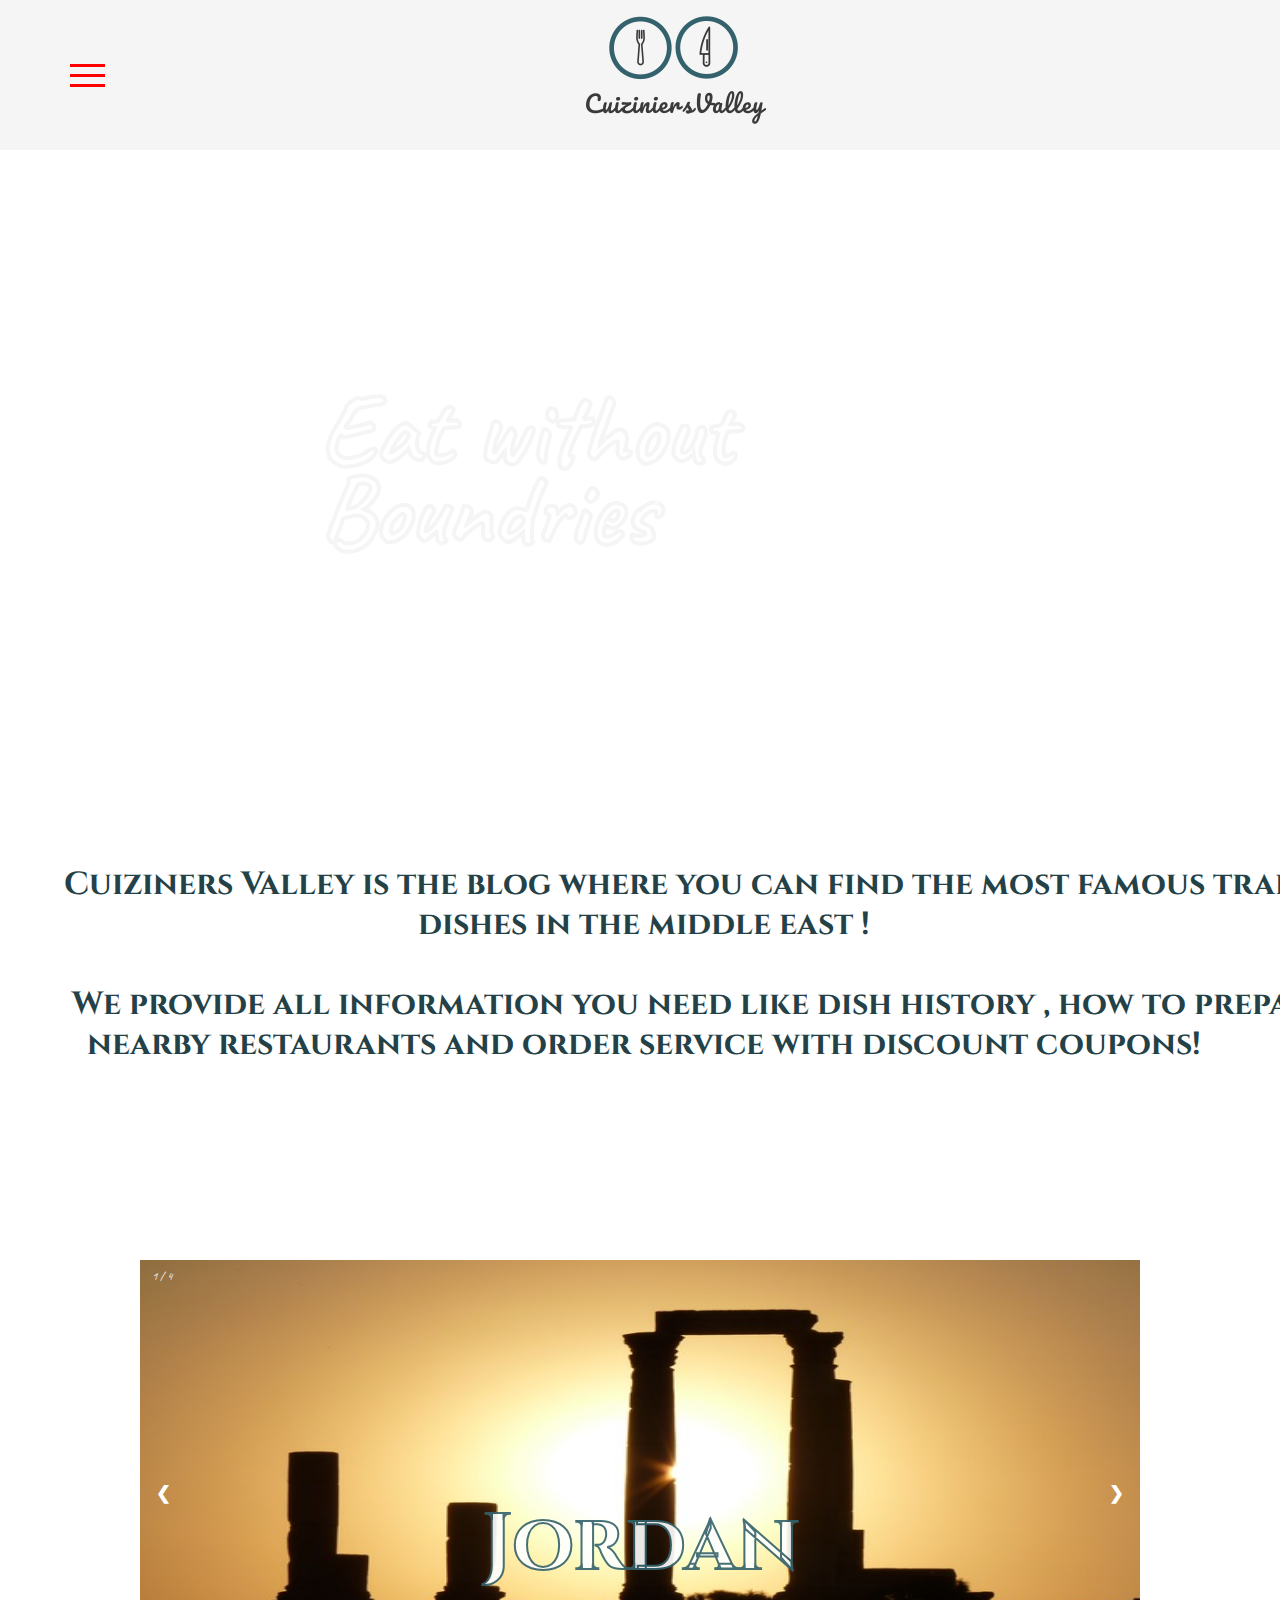
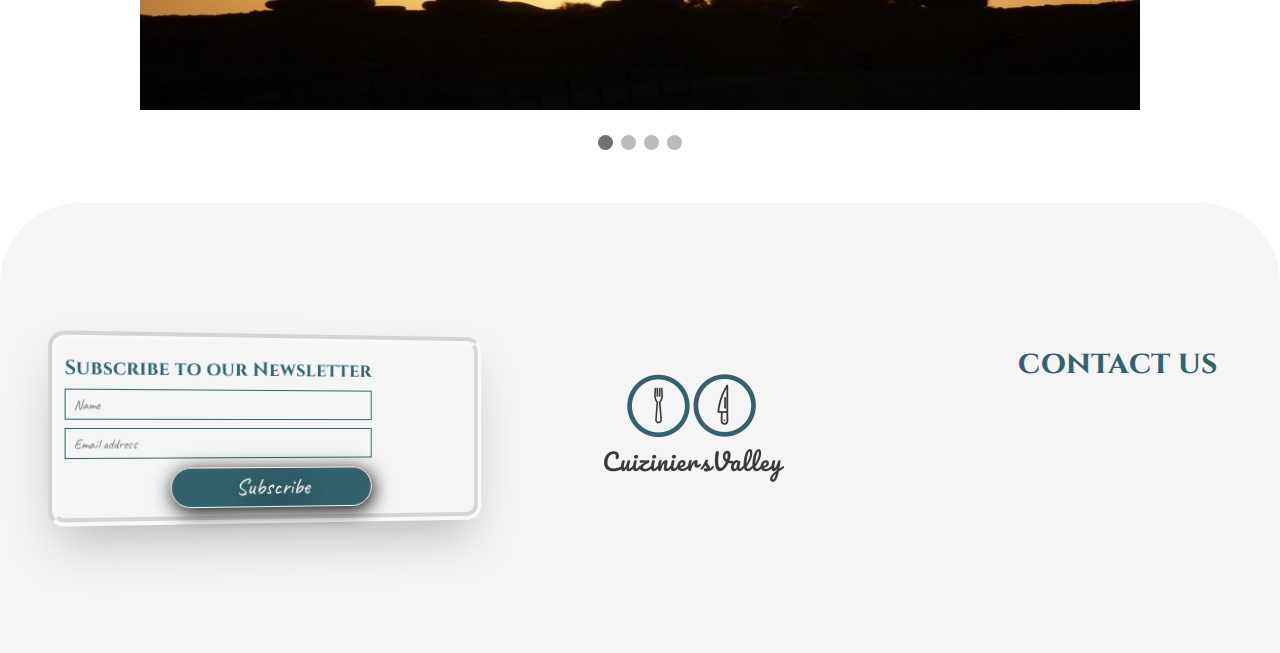
<file: index.html>
<!DOCTYPE html>
<html lang="en">

<head>

    <link rel="stylesheet" href="https://use.fontawesome.com/releases/v5.15.2/css/all.css" integrity="sha384-vSIIfh2YWi9wW0r9iZe7RJPrKwp6bG+s9QZMoITbCckVJqGCCRhc+ccxNcdpHuYu" crossorigin="anonymous">
    <link rel="stylesheet" href="./css/style.css">
    <link rel="stylesheet" href="./css/homepage.css">

    <title>Home Page</title>
</head>

<body>
    <!-- Start Humburger Menue -->
    <!-- finish humburger -->

    <header>
        <div class="container">
            <nav class="navbar" id='navbar'>

                <div class="humburger-menu" id="humburger-menu">
                    <div class='line line-1'></div>
                    <div class='line line-2'></div>
                    <div class='line line-3'></div>

                </div>
                <ul class="nav-list">
                    <li class="nav-item">

                        <a href="index.html" class="nav-link">Home</a>
                    </li>

                    <li class="nav-item">

                        <a href="./pages/jordan.html" class="nav-link">Jordan</a>
                    </li>

                    <li class="nav-item">

                        <a href="./pages/syria.html" class="nav-link">Syria</a>
                    </li>

                    <li class="nav-item">

                        <a href="./pages/turkey.html" class="nav-link">Turkey</a>
                    </li>

                    <li class="nav-item">

                        <a href="./pages/iraq.html" class="nav-link">Iraq</a>
                    </li>

                    <li class="nav-item">

                        <a href="./pages/order.html" class="nav-link">Order</a>
                    </li>
                    <li class="nav-item">

                        <a href="./pages/addnewdish.html" class="nav-link">suggest a dish</a>
                    </li>

                    <li class="nav-item">

                        <a href="./pages/aboutus.html" class="nav-link">About us</a>
                    </li>
                    <li class="nav-item">

                        <a href="./pages/contactus.html" class="nav-link">Contact us</a>
                    </li>
                </ul>


            </nav>

        </div>






        <!-- Start right Side  -->
        <div id="headerRightSide">
            <img id="LOGOPIC" src="./images/23f6962c-0cd4-4ec5-8cde-130ca5d1f8b8_200x200.png">


        </div>

        <!-- finish right side -->

    </header>


    <main>
        <!-- start header2 -->
        <div id="header2">
            <h1 id="EatwithoutBoundries">Eat without Boundries</h1>

        </div>



        <p id="firstParagraph">

            Cuiziners Valley is the blog where you can find the most famous traditional
            <br /> dishes in the middle east ! <br /><br />
             We provide all information you need like dish history , how to prepare ? 
             nearby restaurants and order service with discount coupons!



        </p>





        <!-- Slideshow container -->
        <div class="slideshow-container">

            <!-- Full-width images with number and caption text -->
            <div class="mySlides fade">
                <div class="numbertext">1 / 4</div>
                <a href="./pages/jordan.html"> <img class="sliderImage" src="images/JORDAN.jpg" style="width:100%">
                    <p class="text">Jordan</p>
                </a>
            </div>

            <div class="mySlides fade">
                <div class="numbertext">2 / 4</div>
                <a href="./pages/iraq.html"><img class="sliderImage" src="images/IRAQ.jpg" style="width:100%">
                    <p class="text">Iraq</p>
                </a>
            </div>

            <div class="mySlides fade">
                <div class="numbertext">3 / 4</div>
                <a href="./pages/syria.html"><img class="sliderImage" src="images/SYRIA.jpg" style="width:100%">
                    <p class="text">Syria</p>
                </a>
            </div>
            <div class="mySlides fade">
                <div class="numbertext">4 / 4</div>
                <a href="./pages/turkey.html"> <img class="sliderImage" src="images/TURKEY.jpg" style="width:100%">
                    <p class="text">Turkey</p>
                </a>
            </div>


            <!-- Next and previous buttons -->
            <a class="prev" onclick="plusSlides(-1)">&#10094;</a>
            <a class="next" onclick="plusSlides(1)">&#10095;</a>
        </div>
        <br>

        <!-- The dots/circles -->
        <div style="text-align:center">
            <span class="dot" onclick="currentSlide(1)"></span>
            <span class="dot" onclick="currentSlide(2)"></span>
            <span class="dot" onclick="currentSlide(3)"></span>
            <span class="dot" onclick="currentSlide(4)"></span>

        </div>





    </main>

    <div id="footer">

        <form id="bottomForm" action="">
            <p id="subscribe">Subscribe to our Newsletter</p>
            <input id="name" type="text" placeholder="Name" name="name" required>
            <input id="email" type="text" placeholder="Email address" name="mail" required>
            <input id="submitButton" type="submit" value="Subscribe">
        </form>

        <img id="LOGOPICButtom" src="./images/23f6962c-0cd4-4ec5-8cde-130ca5d1f8b8_200x200.png">
        <div class="socialMedia">

            <p id="cuntactUs">contact us</p>
            <nav>

                <ul id="socialMedia">

                    <li>
                        <i class="fab fa-facebook-square"></i>
                    </li>
                    <li>
                        <i class="fab fa-instagram"></i>

                    </li>

                    <li>
                        <i class="fab fa-whatsapp"></i>

                    </li>
                    <li>
                        <i class="fab fa-google-plus-square"></i>
                    </li>

                </ul>
            </nav>

        </div>



    </div>















</body>


<script src="./javascript/app.js"></script>
<script src="./javascript/homePage.js"></script>

</html>
</file>
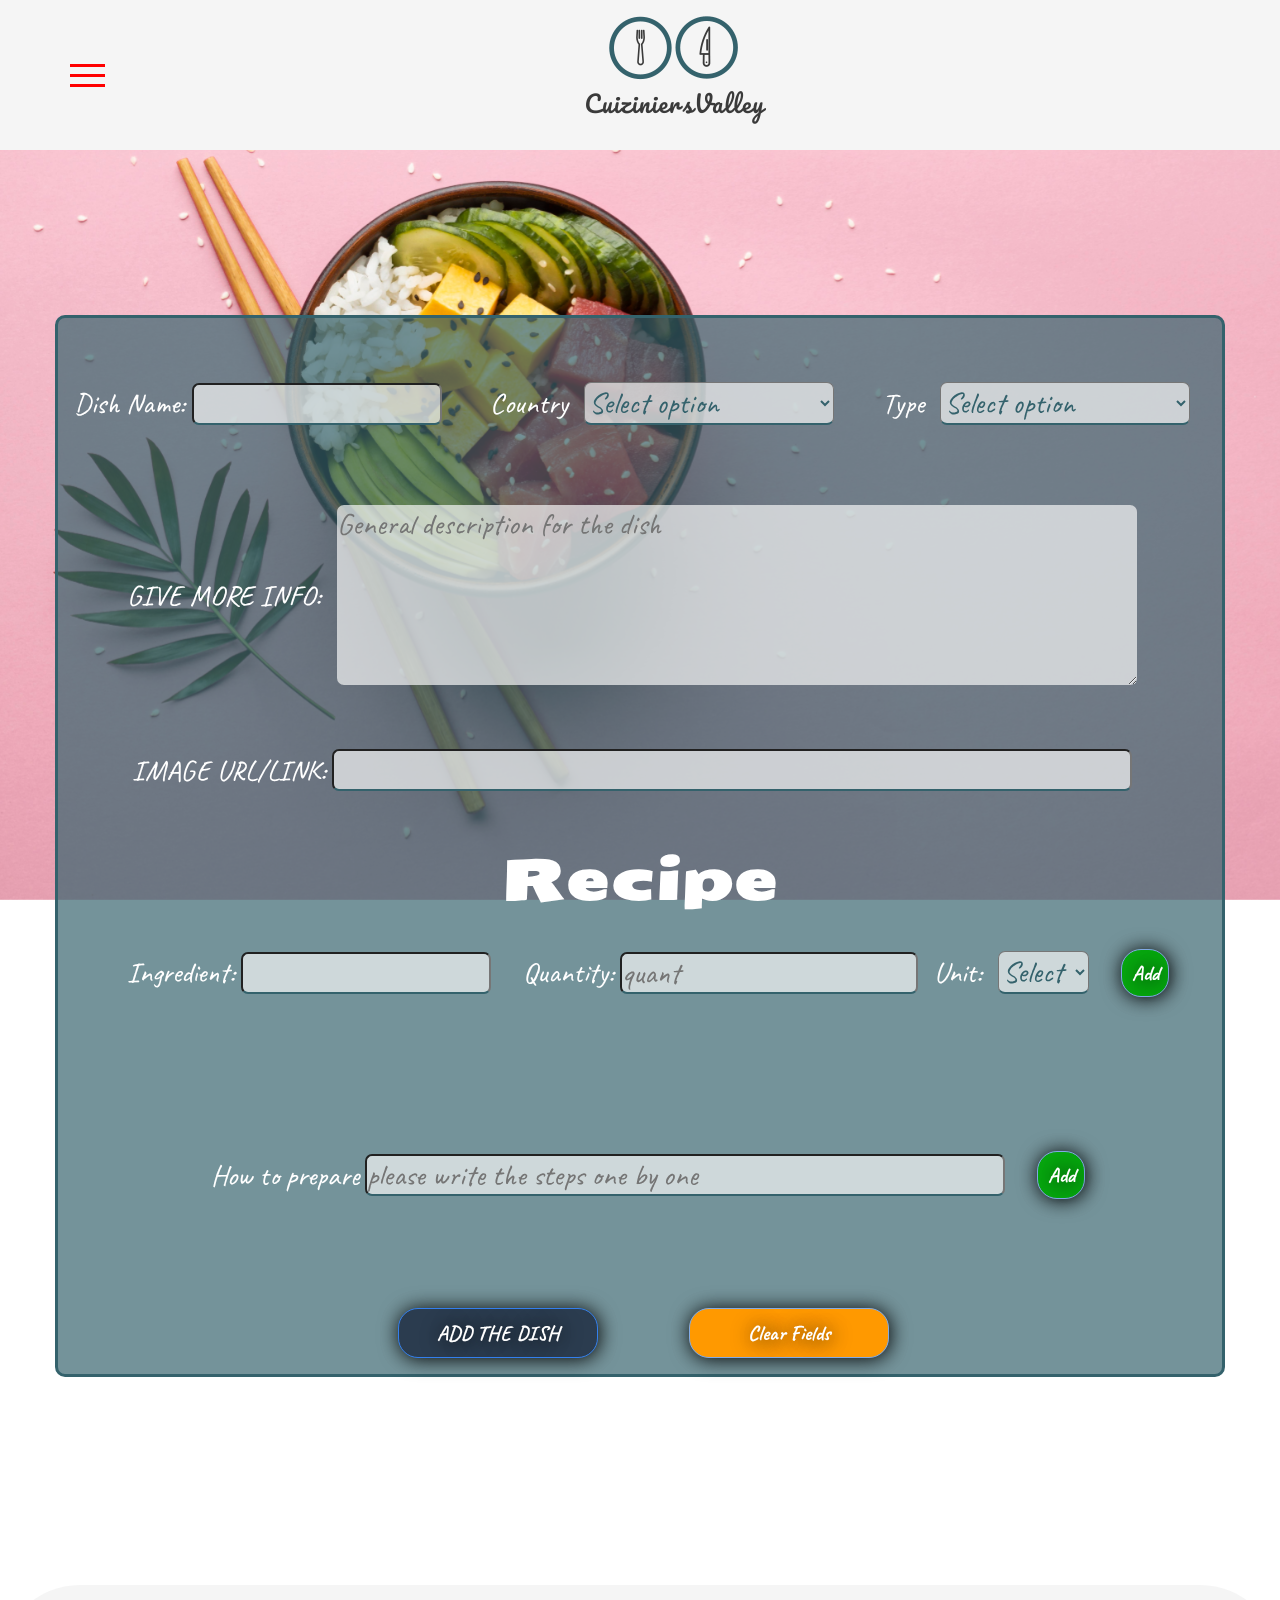
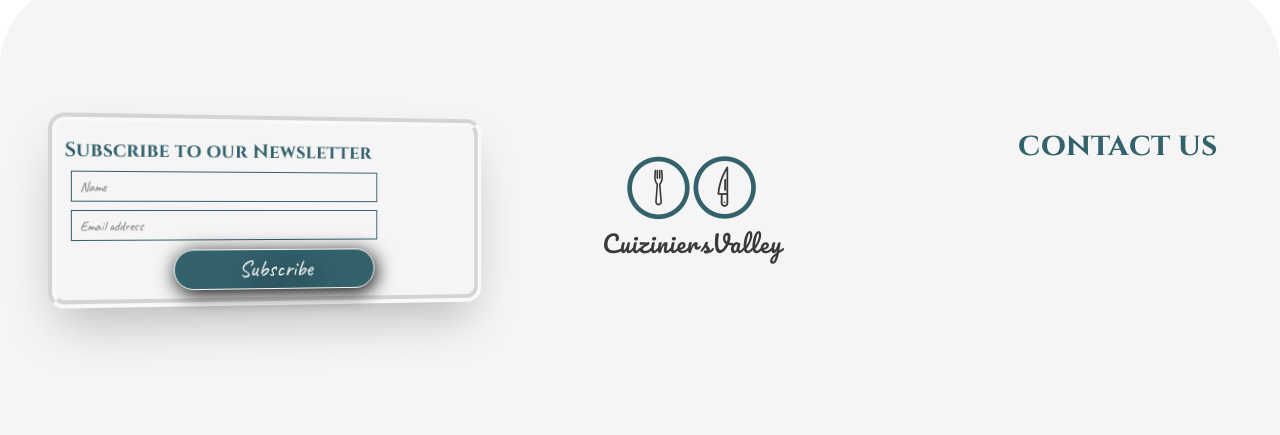
<file: pages/addnewdish.html>
<!DOCTYPE html>

<html lang="en">

<head>
    <title>Add new dish </title>
    <link rel="stylesheet" href="https://use.fontawesome.com/releases/v5.15.2/css/all.css" integrity="sha384-vSIIfh2YWi9wW0r9iZe7RJPrKwp6bG+s9QZMoITbCckVJqGCCRhc+ccxNcdpHuYu" crossorigin="anonymous">
    <link rel="stylesheet" href="../css/style.css">
    <link rel="stylesheet" href="../css/addDishstyle.css">
</head>

<body>
     <header>
         <div class="container">
             <nav class="navbar" id='navbar'>

                 <div class="humburger-menu" id="humburger-menu">
                     <div class='line line-1'></div>
                     <div class='line line-2'></div>
                     <div class='line line-3'></div>

                 </div>
                 <ul class="nav-list">
                     <li class="nav-item">

                         <a href="../index.html" class="nav-link">Home</a>
                     </li>

                     <li class="nav-item">

                         <a href="../pages/jordan.html" class="nav-link">Jordan</a>
                     </li>

                     <li class="nav-item">

                         <a href="../pages/syria.html" class="nav-link">Syria</a>
                     </li>

                     <li class="nav-item">

                         <a href="../pages/turkey.html" class="nav-link">Turkey</a>
                     </li>

                     <li class="nav-item">

                         <a href="../pages/iraq.html" class="nav-link">Iraq</a>
                     </li>

                     <li class="nav-item">

                         <a href="../pages/order.html" class="nav-link">Order</a>
                     </li>
                     <li class="nav-item">

                         <a href="../pages/addnewdish.html" class="nav-link">suggest a dish</a>
                     </li>

                     <li class="nav-item">

                         <a href="../pages/aboutus.html" class="nav-link">About us</a>
                     </li>
                     <li class="nav-item">

                         <a href="../pages/contactus.html" class="nav-link">Contact us</a>
                     </li>
                 </ul>



             </nav>

         </div>






         <!-- Start right Side  -->
         <div id="headerRightSide">
             <img id="LOGOPIC" src="../images/23f6962c-0cd4-4ec5-8cde-130ca5d1f8b8_200x200.png">


         </div>

         <!-- finish right side -->

     </header>

    <main>
        <div id="backgroundImg">

        </div>
        <!-- add new desh by user, In this form ; user will add desh to the specific country  -->
        <!-- name, country, info, imgPath, ingredients, instructions -->

        <form action="" id="addNewDishForm">

            <fieldset id="generalData">
                <fieldset id="generalInfo">

                    <!-- the action will be empty in 201 -->
                    <!-- Name -->
                    <label for="nameOfTheDish"> Dish Name:
                        <input type="text" id="nameOfTheDish" name="dishName" value="" required>
                    </label>

                    <!-- Country  -->
                    <label for="countryNewDish">Country
                        <select name="countryNewDish" id="countryNewDish" required>
                            <option value="" selected disabled hidden>Select option</option>
                            <option value="Jordan">Jordan</option>
                            <option value="Iraq">Iraq</option>
                            <option value="Turkey">Turkey</option>
                            <option value="Syria">Syria</option>
                        </select>
                    </label>
                    <!-- Dish Type  -->
                    <label for="TypeDish">Type
                        <select name="dishType" id="TypeDish" required>
                            <option value="" selected disabled hidden>Select option</option>
                            <option value="breakfast">Breakfast</option>
                            <option value="lunch">Lunch</option>
                            <option value="dinner">Dinner</option>
                        </select>
                    </label>
                </fieldset>

                <!-- General describtion -->
                <label for="infoText">GIVE MORE INFO:

                    <textarea class="inputsRecipeInput" id="infoText"
                        placeholder="General description for the dish "></textarea>
                </label>
                <label class="inputsRecipe" id="UploadImage" for="img">IMAGE URL/LINK:
                    <input type="text" class="inputsRecipeInput" id="img" name="UploadImage" accept="image/*">
                </label>
            </fieldset>

            <fieldset id="recipeField" class="recipeFields">
                <!-- Tilte of New field -->
                <h1>Recipe</h1>
                <fieldset id="recipeCont">

                    <!-- this button for add now ingredient , must link it with laibrary -->
                    <label for="ingredientNew"> Ingredient: 

                        <input type="text " class="inputsRecipeInput" id="ingredientNew" name="ingredientNew" >
                    </label>
                    <label for="Quantity" id="quant"> Quantity: 

                        <input type="number" class="inputsRecipeInput" id="Quantity" name="Quantity" min="0"
                            novalidate="novalidate" placeholder="quant" >
                    </label>
                    <label for="unit">Unit:
                        <select name="unit" id="units">
                            <option value="" selected disabled hidden>Select</option>
                            <option value="oz">oz</option>
                            <option value="grams">grams</option>
                            <option value="pound">pounds</option>
                            <option value="peices">peices</option>
                        </select>
                    </label>
                    <button class="btn" id="addButton">Add</button>
                </fieldset>
                <ul id="listOfIngrediants">
                </ul>
                <!--  -->
            </fieldset>

            <fieldset class="recipeFields">
                <fieldset id="insCont">

                    <label class="inputsRecipeLabel" for="instructions">How to prepare
                        
                        <input type="text" id="instructions" class="inputsRecipeInput" name="instructions"
                        placeholder="please write the steps one by one ">
                    </label>
                    
                    
                    
                    <button class="btn" id="addInstruction">Add</button>
                </fieldset>

                <ol id="listOfInstructions">
                </ol>

            </fieldset>
            <!-- this p for show procedures  for prepared -->


            <fieldset id="butns">

                <input type="submit" id='sub' value="ADD THE DISH">
                <input id='reset' type="reset" value="Clear Fields">
            </fieldset>
        </form>

    </main>

    <div id="footer">

        <form id="bottomForm" action="">
            <p id="subscribe">Subscribe to our Newsletter</p>
            <input id="name" type="text" placeholder="Name" name="name" required>
            <input id="email" type="text" placeholder="Email address" name="mail" required>
            <input id="submitButton" type="submit" value="Subscribe">
        </form>

        <img id="LOGOPICButtom" src="../images/23f6962c-0cd4-4ec5-8cde-130ca5d1f8b8_200x200.png">
        <div class="socialMedia">

            <p id="cuntactUs">contact us</p>
            <nav>

                <ul id="socialMedia">

                    <li>
                        <i class="fab fa-facebook-square"></i>
                    </li>
                    <li>
                        <i class="fab fa-instagram"></i>

                    </li>

                    <li>
                        <i class="fab fa-whatsapp"></i>

                    </li>
                    <li>
                        <i class="fab fa-google-plus-square"></i>
                    </li>

                </ul>
            </nav>

        </div>



    </div>

    <script src="../javascript/app.js"></script>
    <script src="../javascript/addNewDish.js"></script>
</body>

</html>
</file>
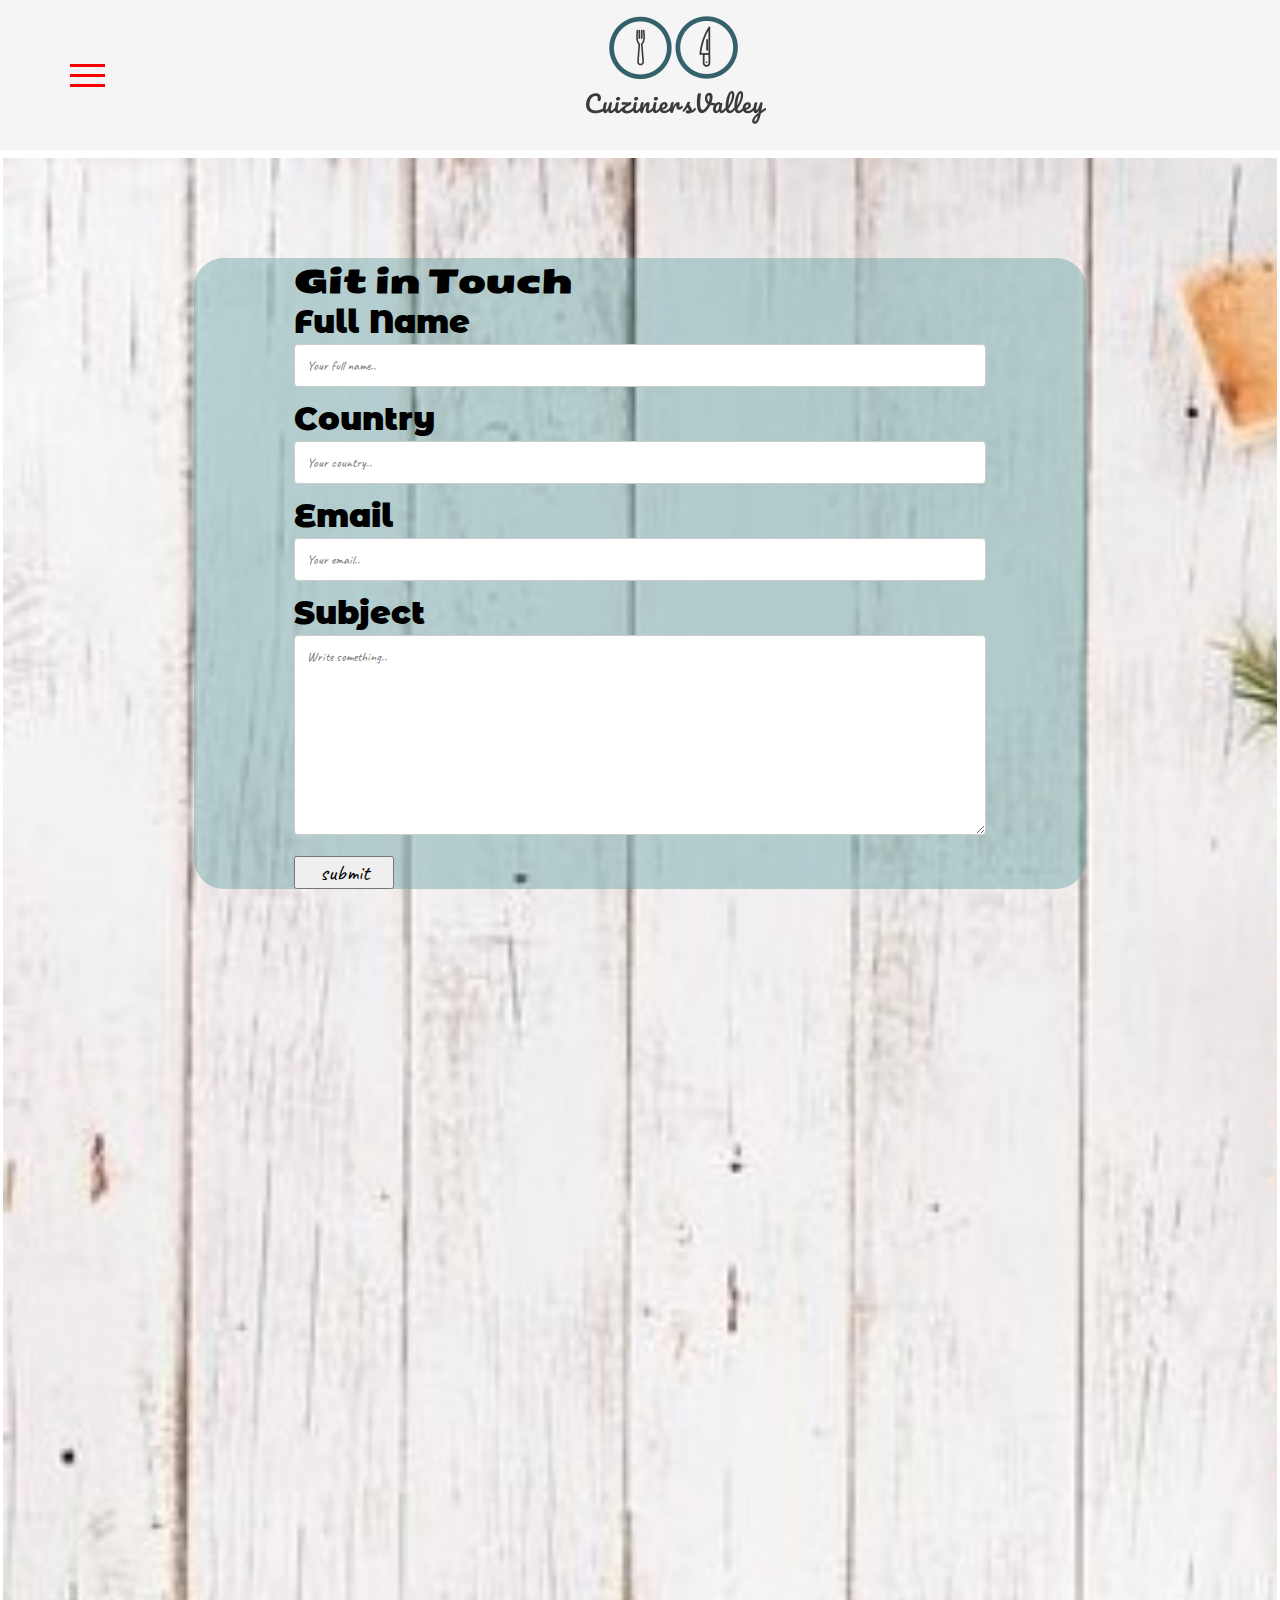
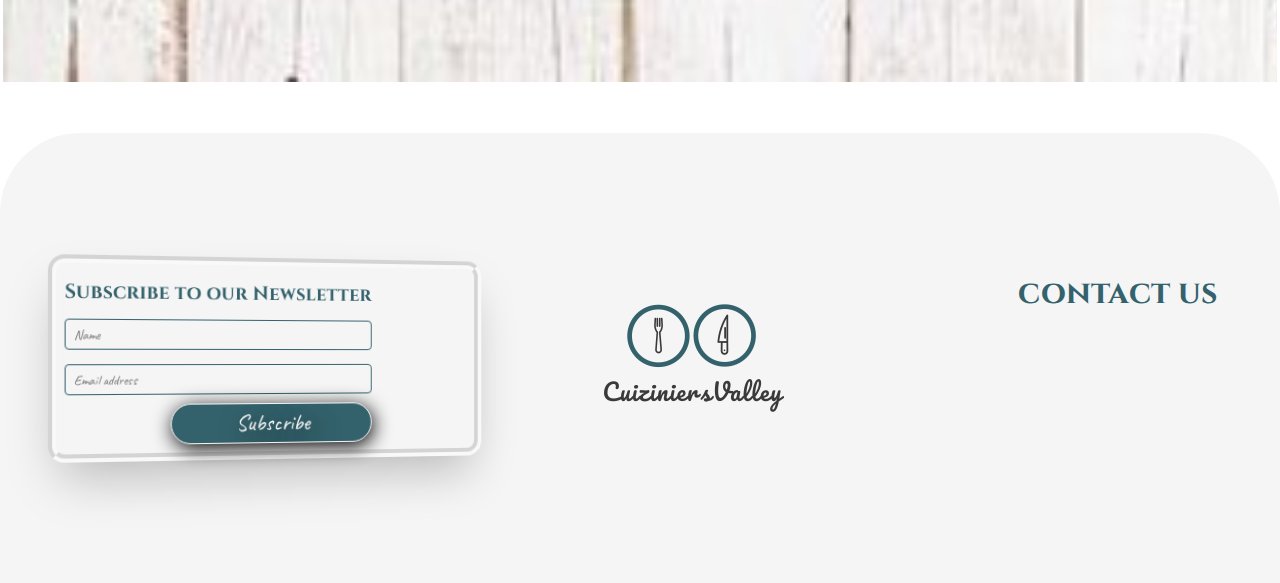
<file: pages/contactus.html>
<!DOCTYPE html>
<html lang="en">

<head>
    <link rel="stylesheet" href="https://use.fontawesome.com/releases/v5.15.2/css/all.css" integrity="sha384-vSIIfh2YWi9wW0r9iZe7RJPrKwp6bG+s9QZMoITbCckVJqGCCRhc+ccxNcdpHuYu" crossorigin="anonymous">
    <link rel="stylesheet" href="../css/style.css">
    <link rel="stylesheet" href="../css/contactus.css">
    <!-- <link rel="stylesheet" href="/css/contactus.css"> -->
    <title>Contact Us</title>

</head>

<body>
    <!-- Start Humburger Menue -->
    <!-- finish humburger -->

    <header>
        <div class="container">
            <nav class="navbar" id='navbar'>

                <div class="humburger-menu" id="humburger-menu">
                    <div class='line line-1'></div>
                    <div class='line line-2'></div>
                    <div class='line line-3'></div>

                </div>
                <ul class="nav-list">
                    <li class="nav-item">

                        <a href="../index.html" class="nav-link">Home</a>
                    </li>

                    <li class="nav-item">

                        <a href="../pages/jordan.html" class="nav-link">Jordan</a>
                    </li>

                    <li class="nav-item">

                        <a href="../pages/syria.html" class="nav-link">Syria</a>
                    </li>

                    <li class="nav-item">

                        <a href="../pages/turkey.html" class="nav-link">Turkey</a>
                    </li>

                    <li class="nav-item">

                        <a href="../pages/iraq.html" class="nav-link">Iraq</a>
                    </li>

                    <li class="nav-item">

                        <a href="../pages/order.html" class="nav-link">Order</a>
                    </li>
                    <li class="nav-item">

                        <a href="../pages/addnewdish.html" class="nav-link">suggest a dish</a>
                    </li>

                    <li class="nav-item">

                        <a href="../pages/aboutus.html" class="nav-link">About us</a>
                    </li>
                    <li class="nav-item">

                        <a href="../pages/contactus.html" class="nav-link">Contact us</a>
                    </li>
                </ul>



            </nav>

        </div>






        <!-- Start right Side  -->
        <div id="headerRightSide">
            <img id="LOGOPIC" src="../images/23f6962c-0cd4-4ec5-8cde-130ca5d1f8b8_200x200.png">


        </div>

        <!-- finish right side -->

    </header>
    <main>
        <div id="container2">
            <h1>Git in Touch</h1>
            <form onsubmit="return results();">
                <label for="fname">
                    <h3>Full Name</h3>
                </label>
                <input type="text" id="fname" name="fullname" placeholder="Your full name..">


                <label for="country">
                    <h3>Country</h3>
                </label>
                <input type="text" id="country" name="country" placeholder="Your country..">
                <label for="Email">
                    <h3>Email</h3>
                </label>
                <input type="text" id="Email" name="Email" placeholder="Your email..">

                <label for="subject">
                    <h3>Subject</h3>
                </label>
                <textarea id="subject" name="subject" placeholder="Write something.." style="height:200px"></textarea>

                <input type="submit" id="sobmit" value="submit">




            </form>



    </main>
    <div id="footer">

        <form id="bottomForm" action="">
            <p id="subscribe">Subscribe to our Newsletter</p>
            <input id="name" type="text" placeholder="Name" name="name" required>
            <input id="email" type="text" placeholder="Email address" name="mail" required>
            <input id="submitButton" type="submit" value="Subscribe">
        </form>

        <img id="LOGOPICButtom" src="../images/23f6962c-0cd4-4ec5-8cde-130ca5d1f8b8_200x200.png">
        <div class="socialMedia">

            <p id="cuntactUs">contact us</p>
            <nav>

                <ul id="socialMedia">

                    <li>
                        <i class="fab fa-facebook-square"></i>
                    </li>
                    <li>
                        <i class="fab fa-instagram"></i>

                    </li>

                    <li>
                        <i class="fab fa-whatsapp"></i>

                    </li>
                    <li>
                        <i class="fab fa-google-plus-square"></i>
                    </li>

                </ul>
            </nav>

        </div>



    </div>
    <script src="../javascript/app.js"></script>
    <script src="../javascript/form.js"></script>
</body>



</html>
</file>
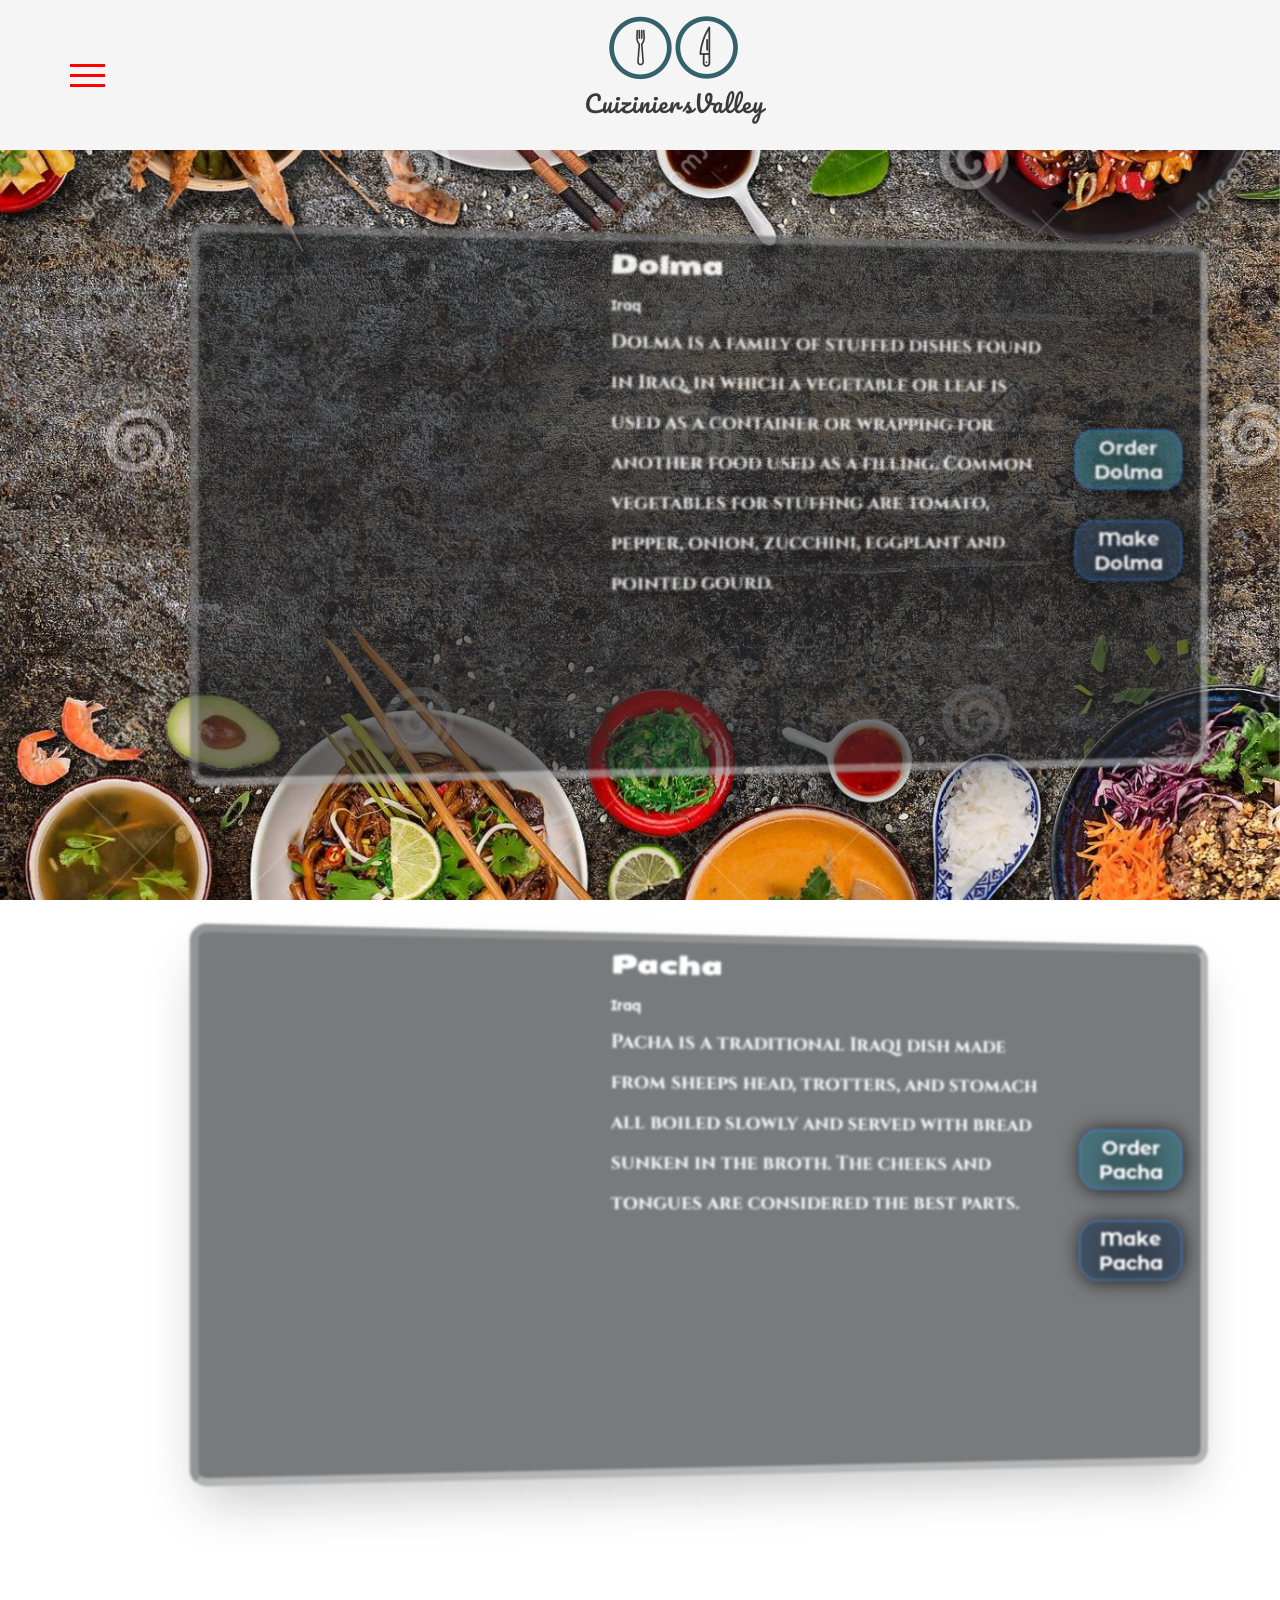
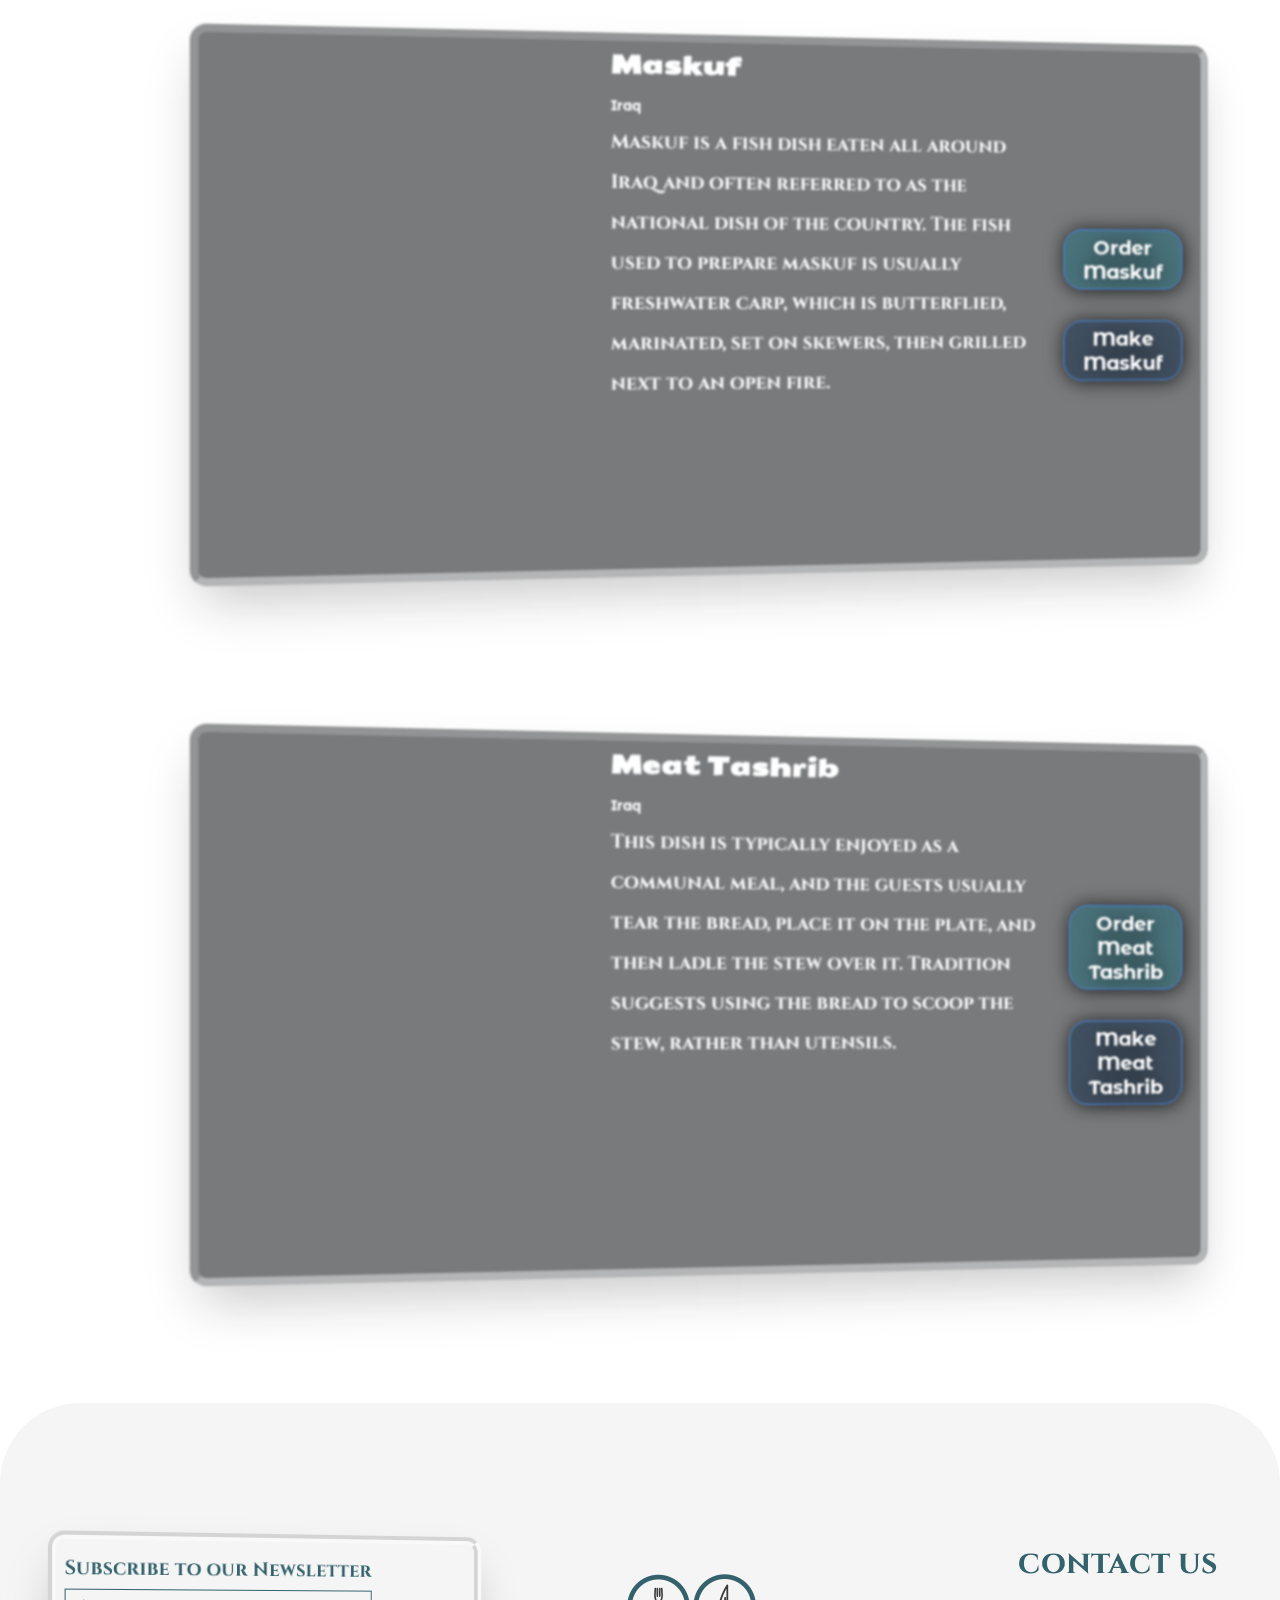
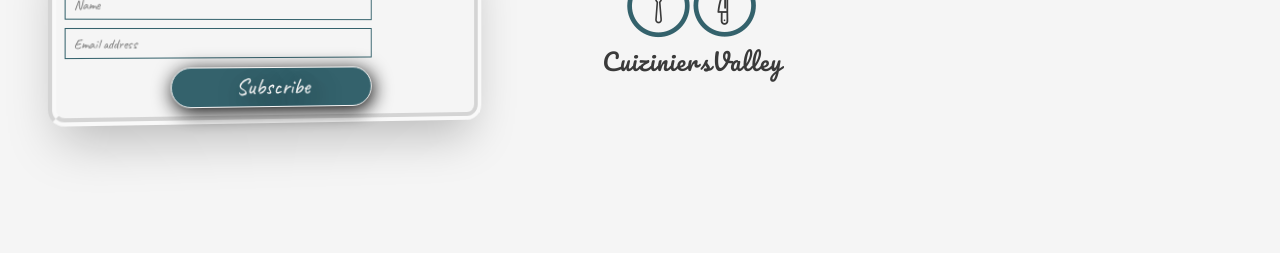
<file: pages/iraq.html>
<!DOCTYPE html>
<html lang="en">

<head>
    <link rel="stylesheet" href="https://use.fontawesome.com/releases/v5.15.2/css/all.css" integrity="sha384-vSIIfh2YWi9wW0r9iZe7RJPrKwp6bG+s9QZMoITbCckVJqGCCRhc+ccxNcdpHuYu" crossorigin="anonymous">
    <link rel="stylesheet" href="../css/style.css">
    <link rel="stylesheet" href="../css/countries.css">
    <meta charset="UTF-8">
    <meta http-equiv="X-UA-Compatible" content="IE=edge">
    <meta name="viewport" content="width=device-width, initial-scale=1.0">
    <title>Iraqie Valley</title>
</head>

<body>
    <header>
        <div class="container">
            <nav class="navbar" id='navbar'>

                <div class="humburger-menu" id="humburger-menu">
                    <div class='line line-1'></div>
                    <div class='line line-2'></div>
                    <div class='line line-3'></div>

                </div>
                <ul class="nav-list">
                    <li class="nav-item">

                        <a href="../index.html" class="nav-link">Home</a>
                    </li>

                    <li class="nav-item">

                        <a href="../pages/jordan.html" class="nav-link">Jordan</a>
                    </li>

                    <li class="nav-item">

                        <a href="../pages/syria.html" class="nav-link">Syria</a>
                    </li>

                    <li class="nav-item">

                        <a href="../pages/turkey.html" class="nav-link">Turkey</a>
                    </li>

                    <li class="nav-item">

                        <a href="../pages/iraq.html" class="nav-link">Iraq</a>
                    </li>

                    <li class="nav-item">

                        <a href="../pages/order.html" class="nav-link">Order</a>
                    </li>
                    <li class="nav-item">

                        <a href="../pages/addnewdish.html" class="nav-link">suggest a dish</a>
                    </li>

                    <li class="nav-item">

                        <a href="../pages/aboutus.html" class="nav-link">About us</a>
                    </li>
                    <li class="nav-item">

                        <a href="../pages/contactus.html" class="nav-link">Contact us</a>
                    </li>
                </ul>



            </nav>

        </div>






        <!-- Start right Side  -->
        <div id="headerRightSide">
            <img id="LOGOPIC" src="../images/23f6962c-0cd4-4ec5-8cde-130ca5d1f8b8_200x200.png">


        </div>

        <!-- finish right side -->

    </header>
    <main>
        <div class="backgroundImg">

        </div>
        <section id="Iraq" class="cuisineSection">

        </section>
    </main>
    <div id="footer">

        <form id="bottomForm" action="">
            <p id="subscribe">Subscribe to our Newsletter</p>
            <input id="name" type="text" placeholder="Name" name="name" required>
            <input id="email" type="text" placeholder="Email address" name="mail" required>
            <input id="submitButton" type="submit" value="Subscribe">
        </form>

        <img id="LOGOPICButtom" src="../images/23f6962c-0cd4-4ec5-8cde-130ca5d1f8b8_200x200.png">
        <div class="socialMedia">

            <p id="cuntactUs">contact us</p>
            <nav>

                <ul id="socialMedia">

                    <li>
                        <i class="fab fa-facebook-square"></i>
                    </li>
                    <li>
                        <i class="fab fa-instagram"></i>

                    </li>

                    <li>
                        <i class="fab fa-whatsapp"></i>

                    </li>
                    <li>
                        <i class="fab fa-google-plus-square"></i>
                    </li>

                </ul>
            </nav>

        </div>



    </div>
    <script src="../javascript/app.js"></script>
    <script src="../javascript/dishcards.js"></script>
</body>

</html>
</file>
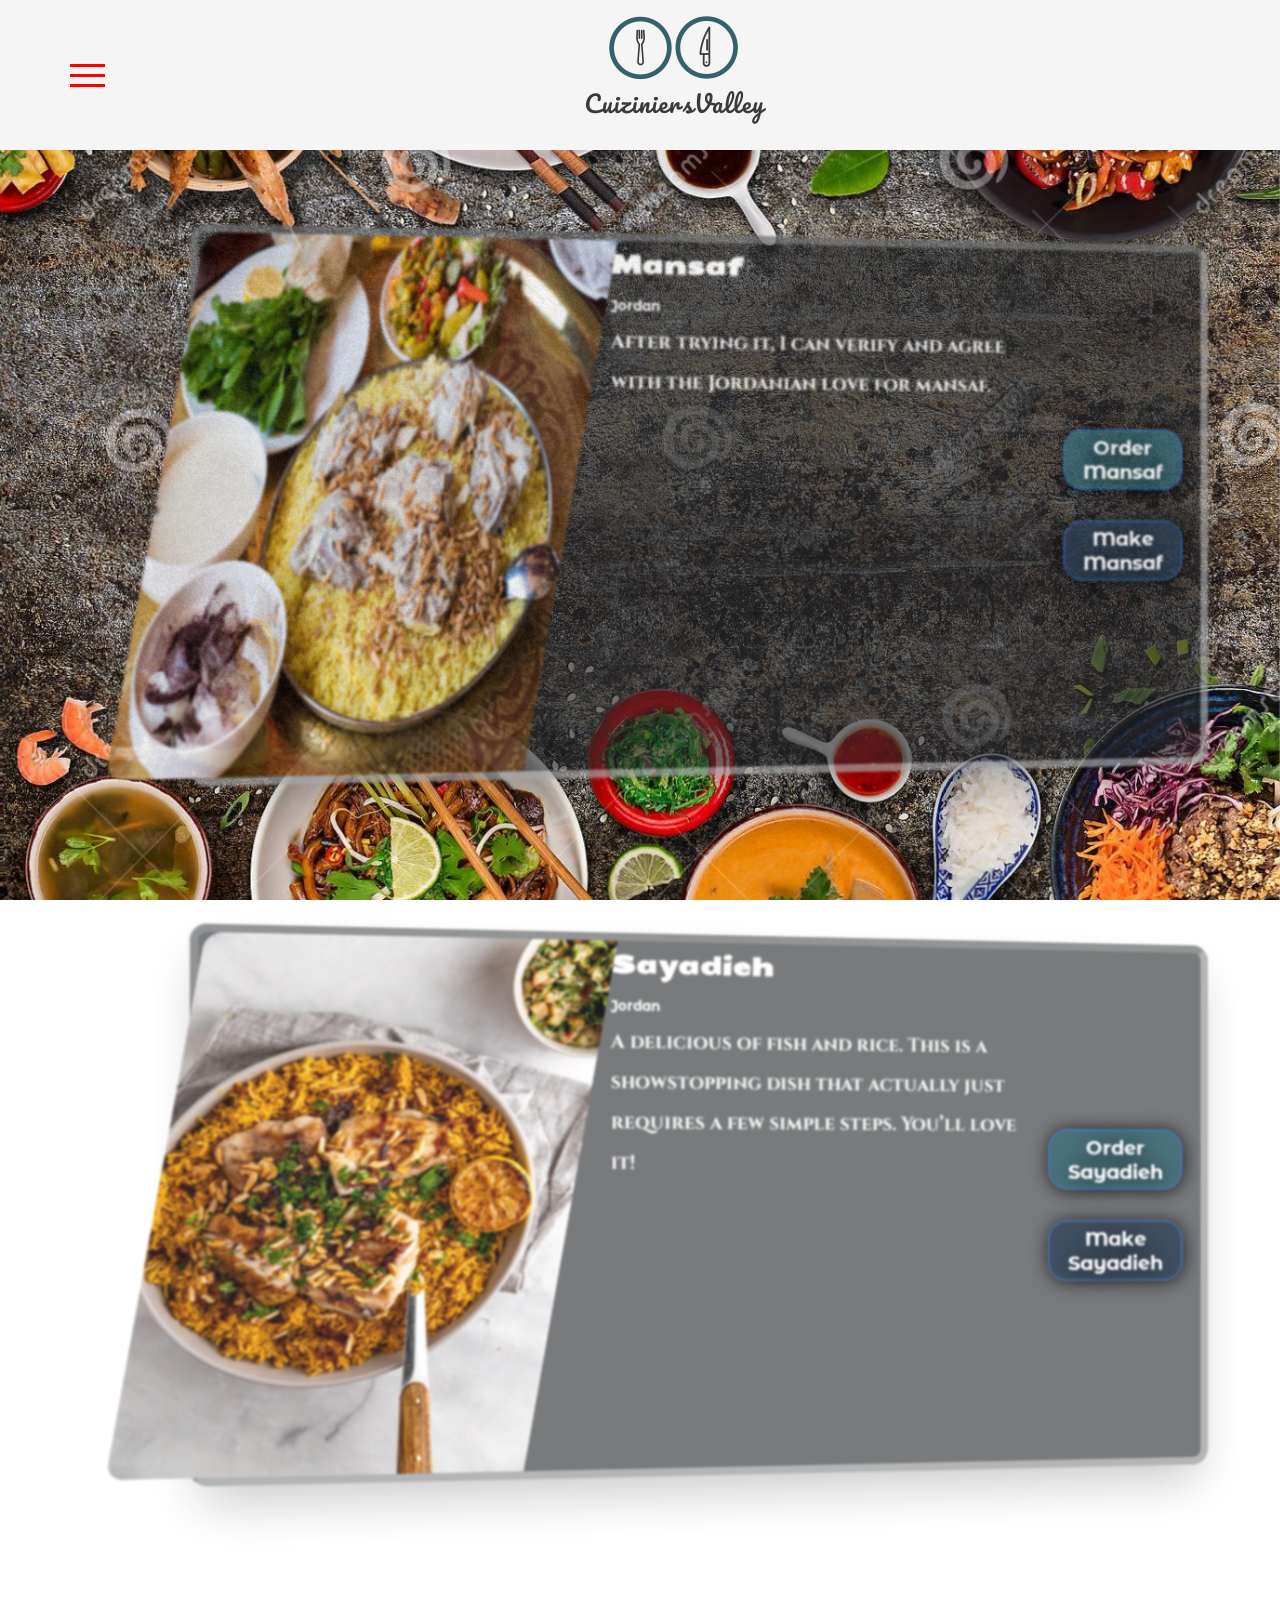
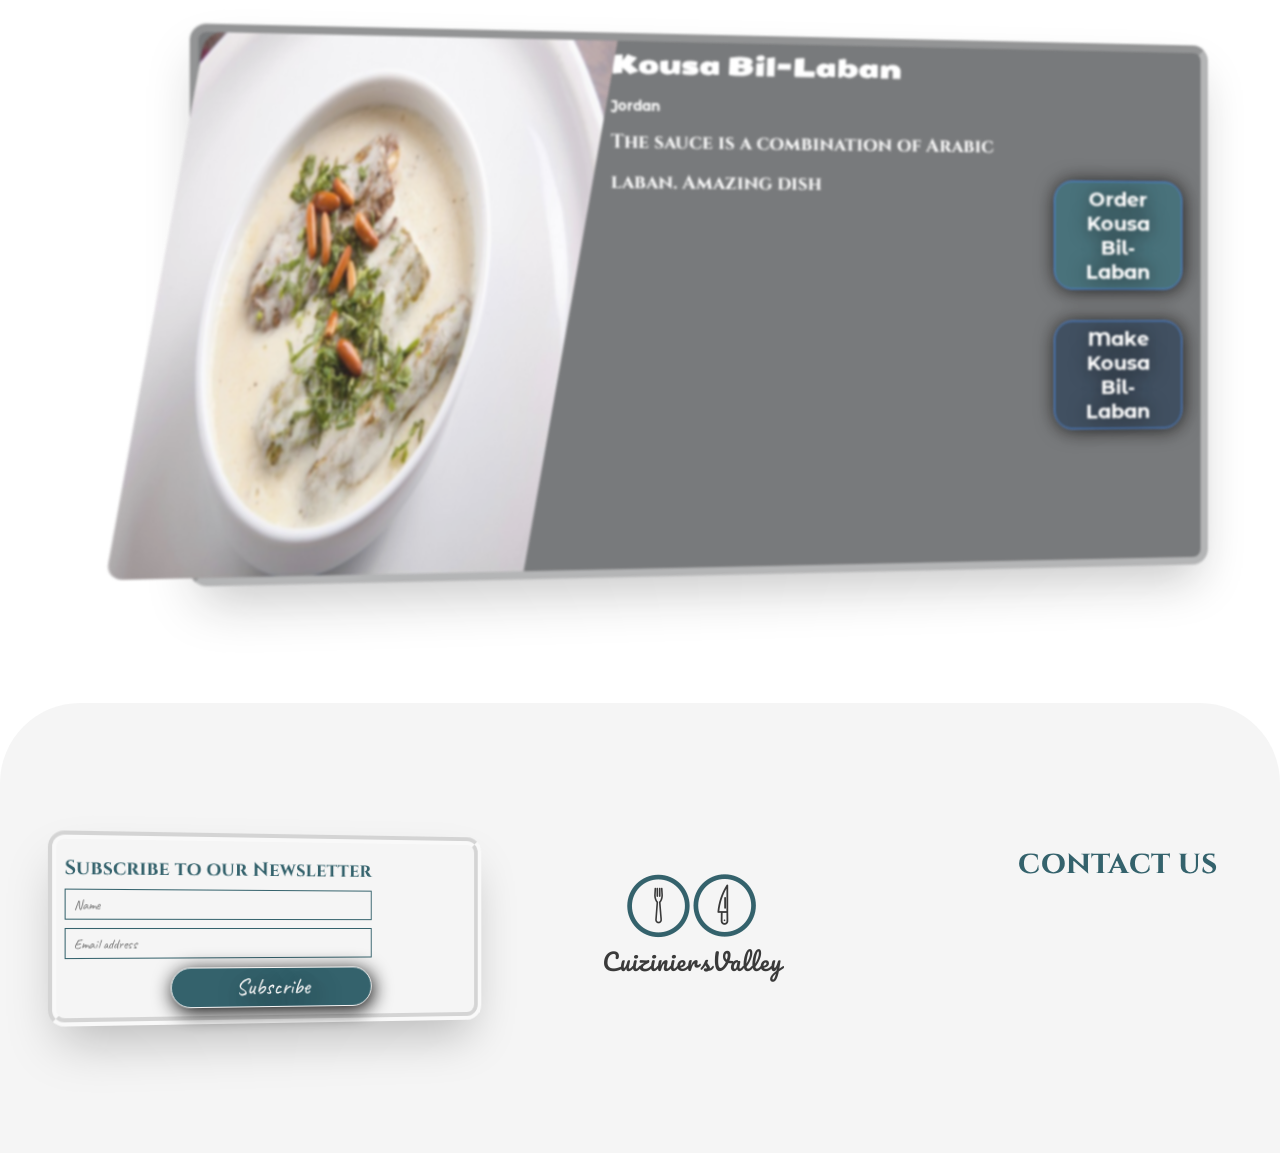
<file: pages/jordan.html>
<!DOCTYPE html>
<html lang="en">

<head>
    <link rel="stylesheet" href="https://use.fontawesome.com/releases/v5.15.2/css/all.css" integrity="sha384-vSIIfh2YWi9wW0r9iZe7RJPrKwp6bG+s9QZMoITbCckVJqGCCRhc+ccxNcdpHuYu" crossorigin="anonymous">
    <link rel="stylesheet" href="../css/style.css">
    <link rel="stylesheet" href="../css/countries.css">
    <meta charset="UTF-8">
    <meta http-equiv="X-UA-Compatible" content="IE=edge">
    <meta name="viewport" content="width=device-width, initial-scale=1.0">
    <title>Jordan Valley</title>
</head>


<body>
   <header>
       <div class="container">
           <nav class="navbar" id='navbar'>

               <div class="humburger-menu" id="humburger-menu">
                   <div class='line line-1'></div>
                   <div class='line line-2'></div>
                   <div class='line line-3'></div>

               </div>
               <ul class="nav-list">
                   <li class="nav-item">

                       <a href="../index.html" class="nav-link">Home</a>
                   </li>

                   <li class="nav-item">

                       <a href="../pages/jordan.html" class="nav-link">Jordan</a>
                   </li>

                   <li class="nav-item">

                       <a href="../pages/syria.html" class="nav-link">Syria</a>
                   </li>

                   <li class="nav-item">

                       <a href="../pages/turkey.html" class="nav-link">Turkey</a>
                   </li>

                   <li class="nav-item">

                       <a href="../pages/iraq.html" class="nav-link">Iraq</a>
                   </li>

                   <li class="nav-item">

                       <a href="../pages/order.html" class="nav-link">Order</a>
                   </li>
                   <li class="nav-item">

                       <a href="../pages/addnewdish.html" class="nav-link">suggest a dish</a>
                   </li>

                   <li class="nav-item">

                       <a href="../pages/aboutus.html" class="nav-link">About us</a>
                   </li>
                   <li class="nav-item">

                       <a href="../pages/contactus.html" class="nav-link">Contact us</a>
                   </li>
               </ul>



           </nav>

       </div>






       <!-- Start right Side  -->
       <div id="headerRightSide">
           <img id="LOGOPIC" src="../images/23f6962c-0cd4-4ec5-8cde-130ca5d1f8b8_200x200.png">


       </div>

       <!-- finish right side -->

   </header>
    <main>
        <div class="backgroundImg">

        </div>
        <section id="Jordan" class="cuisineSection">

        </section>

    </main>
    <div id="footer">

        <form id="bottomForm" action="">
            <p id="subscribe">Subscribe to our Newsletter</p>
            <input id="name" type="text" placeholder="Name" name="name" required>
            <input id="email" type="text" placeholder="Email address" name="mail" required>
            <input id="submitButton" type="submit" value="Subscribe">
        </form>

        <img id="LOGOPICButtom" src="../images/23f6962c-0cd4-4ec5-8cde-130ca5d1f8b8_200x200.png">
        <div class="socialMedia">

            <p id="cuntactUs">contact us</p>
            <nav>

                <ul id="socialMedia">

                    <li>
                        <i class="fab fa-facebook-square"></i>
                    </li>
                    <li>
                        <i class="fab fa-instagram"></i>

                    </li>

                    <li>
                        <i class="fab fa-whatsapp"></i>

                    </li>
                    <li>
                        <i class="fab fa-google-plus-square"></i>
                    </li>

                </ul>
            </nav>

        </div>



    </div>



    <script src="../javascript/app.js"></script>
    <script src="../javascript/dishcards.js"></script>
</body>

</html>
</file>
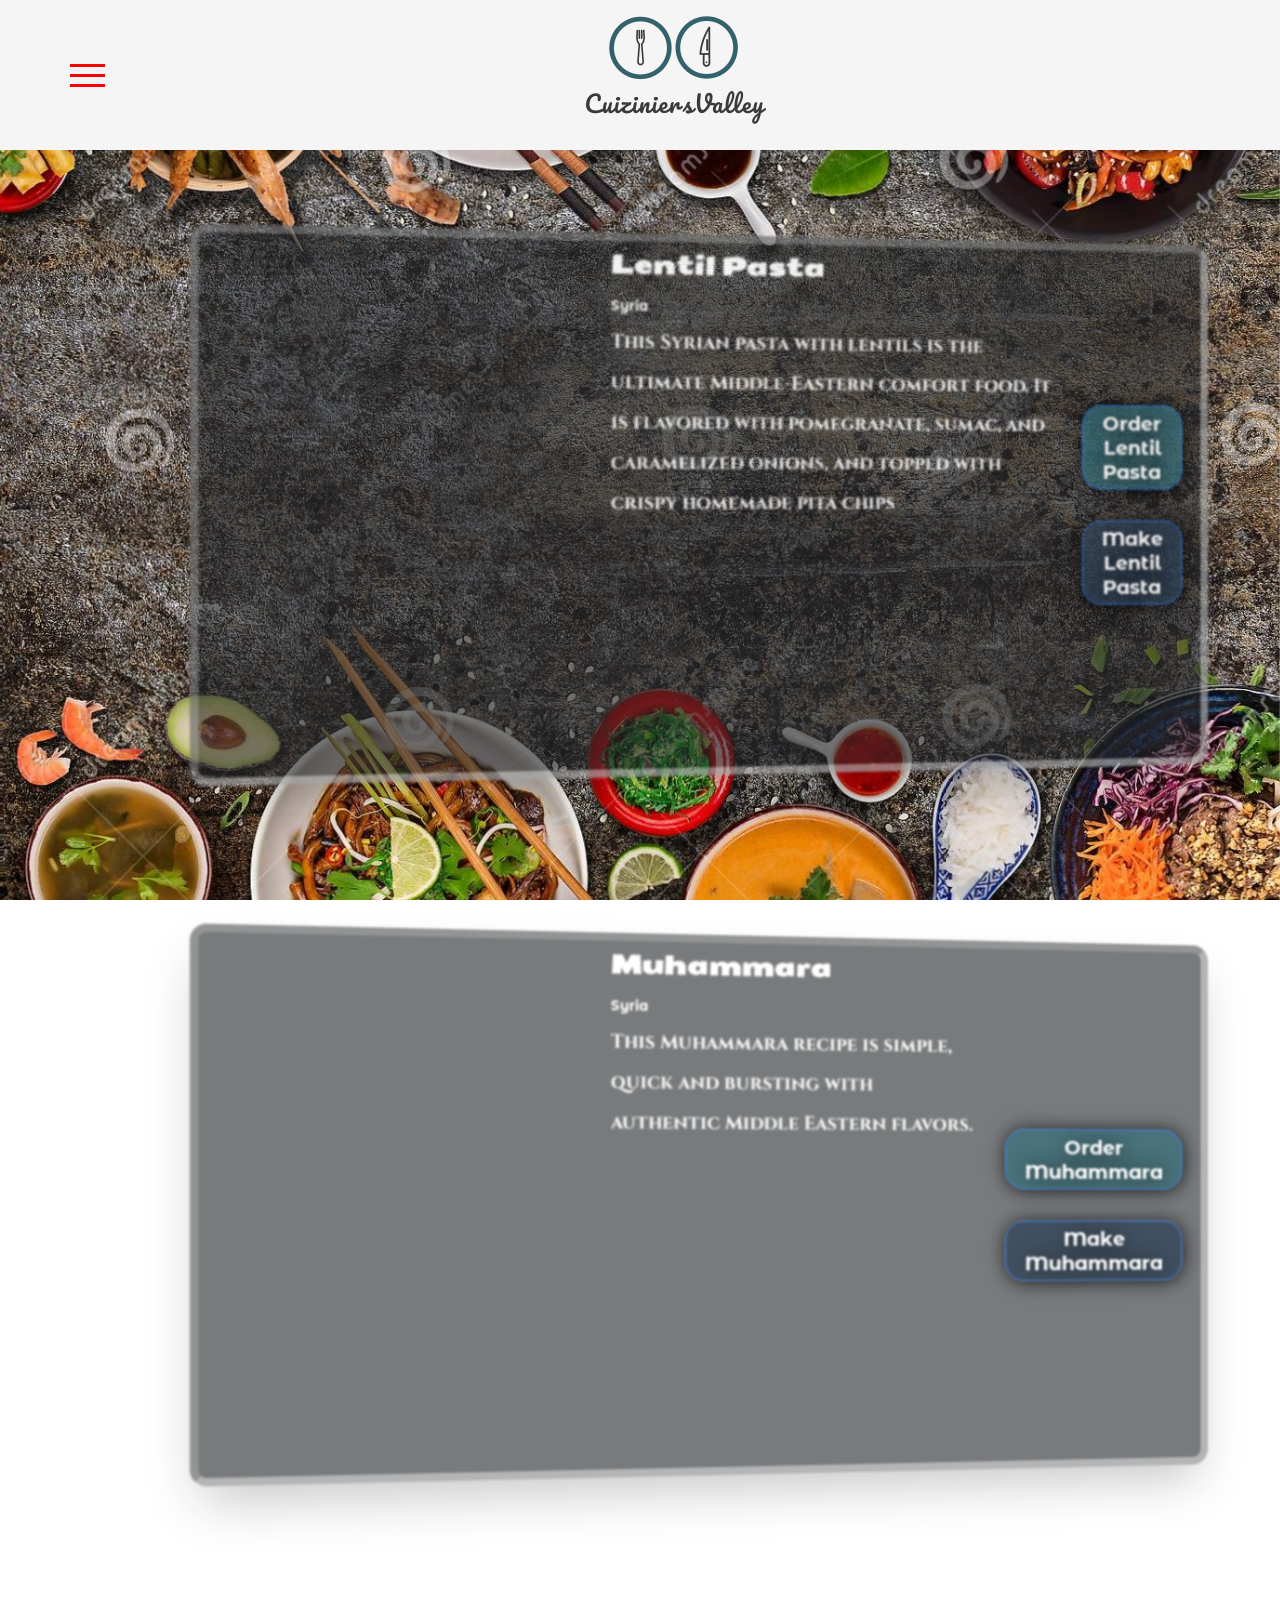
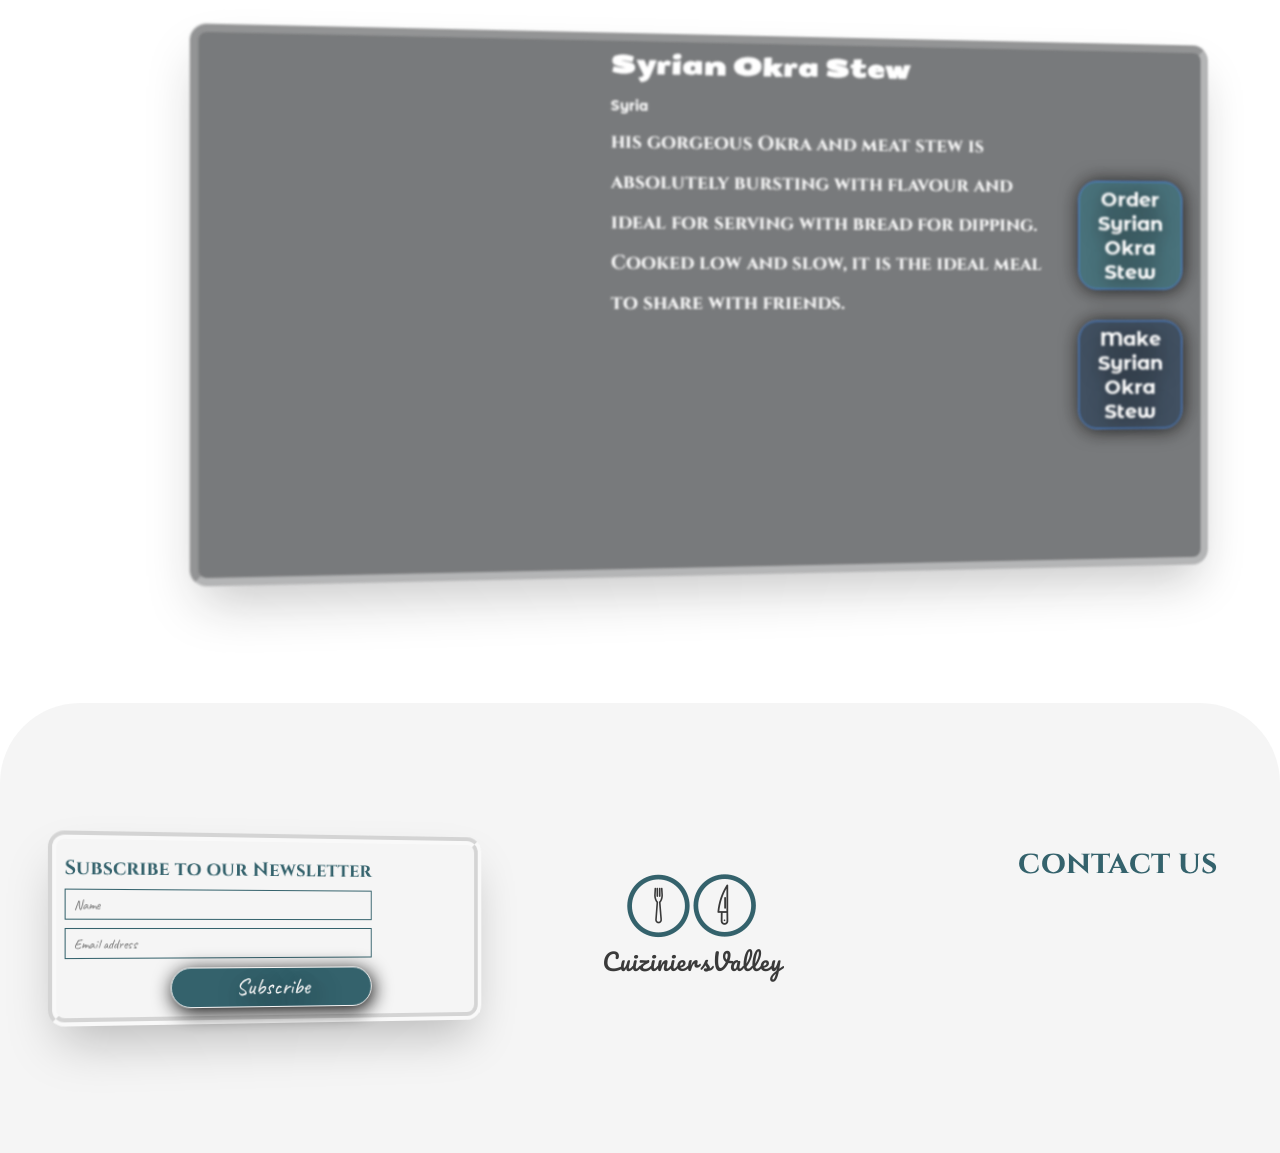
<file: pages/syria.html>
<!DOCTYPE html>
<html lang="en">

<head>
    <link rel="stylesheet" href="https://use.fontawesome.com/releases/v5.15.2/css/all.css" integrity="sha384-vSIIfh2YWi9wW0r9iZe7RJPrKwp6bG+s9QZMoITbCckVJqGCCRhc+ccxNcdpHuYu" crossorigin="anonymous">
    <link rel="stylesheet" href="../css/style.css">
    <link rel="stylesheet" href="../css/countries.css">
    <meta charset="UTF-8">
    <meta http-equiv="X-UA-Compatible" content="IE=edge">
    <meta name="viewport" content="width=device-width, initial-scale=1.0">
    <title>Surian Valley</title>
</head>

<body>

    <header>
        <div class="container">
            <nav class="navbar" id='navbar'>

                <div class="humburger-menu" id="humburger-menu">
                    <div class='line line-1'></div>
                    <div class='line line-2'></div>
                    <div class='line line-3'></div>

                </div>
                <ul class="nav-list">
                    <li class="nav-item">

                        <a href="../index.html" class="nav-link">Home</a>
                    </li>

                    <li class="nav-item">

                        <a href="../pages/jordan.html" class="nav-link">Jordan</a>
                    </li>

                    <li class="nav-item">

                        <a href="../pages/syria.html" class="nav-link">Syria</a>
                    </li>

                    <li class="nav-item">

                        <a href="../pages/turkey.html" class="nav-link">Turkey</a>
                    </li>

                    <li class="nav-item">

                        <a href="../pages/iraq.html" class="nav-link">Iraq</a>
                    </li>

                    <li class="nav-item">

                        <a href="../pages/order.html" class="nav-link">Order</a>
                    </li>
                    <li class="nav-item">

                        <a href="../pages/addnewdish.html" class="nav-link">suggest a dish</a>
                    </li>

                    <li class="nav-item">

                        <a href="../pages/aboutus.html" class="nav-link">About us</a>
                    </li>
                    <li class="nav-item">

                        <a href="../pages/contactus.html" class="nav-link">Contact us</a>
                    </li>
                </ul>



            </nav>

        </div>






        <!-- Start right Side  -->
        <div id="headerRightSide">
            <img id="LOGOPIC" src="../images/23f6962c-0cd4-4ec5-8cde-130ca5d1f8b8_200x200.png">


        </div>

        <!-- finish right side -->

    </header>
    <main>
        <div class="backgroundImg">

        </div>
        <section id="Syria" class="cuisineSection">

        </section>

    </main>
    <div id="footer">

        <form id="bottomForm" action="">
            <p id="subscribe">Subscribe to our Newsletter</p>
            <input id="name" type="text" placeholder="Name" name="name" required>
            <input id="email" type="text" placeholder="Email address" name="mail" required>
            <input id="submitButton" type="submit" value="Subscribe">
        </form>

        <img id="LOGOPICButtom" src="../images/23f6962c-0cd4-4ec5-8cde-130ca5d1f8b8_200x200.png">
        <div class="socialMedia">

            <p id="cuntactUs">contact us</p>
            <nav>

                <ul id="socialMedia">

                    <li>
                        <i class="fab fa-facebook-square"></i>
                    </li>
                    <li>
                        <i class="fab fa-instagram"></i>

                    </li>

                    <li>
                        <i class="fab fa-whatsapp"></i>

                    </li>
                    <li>
                        <i class="fab fa-google-plus-square"></i>
                    </li>

                </ul>
            </nav>

        </div>



    </div>

    <script src="../javascript/app.js"></script>
    <script src="../javascript/dishcards.js"></script>
</body>

</html>
</file>
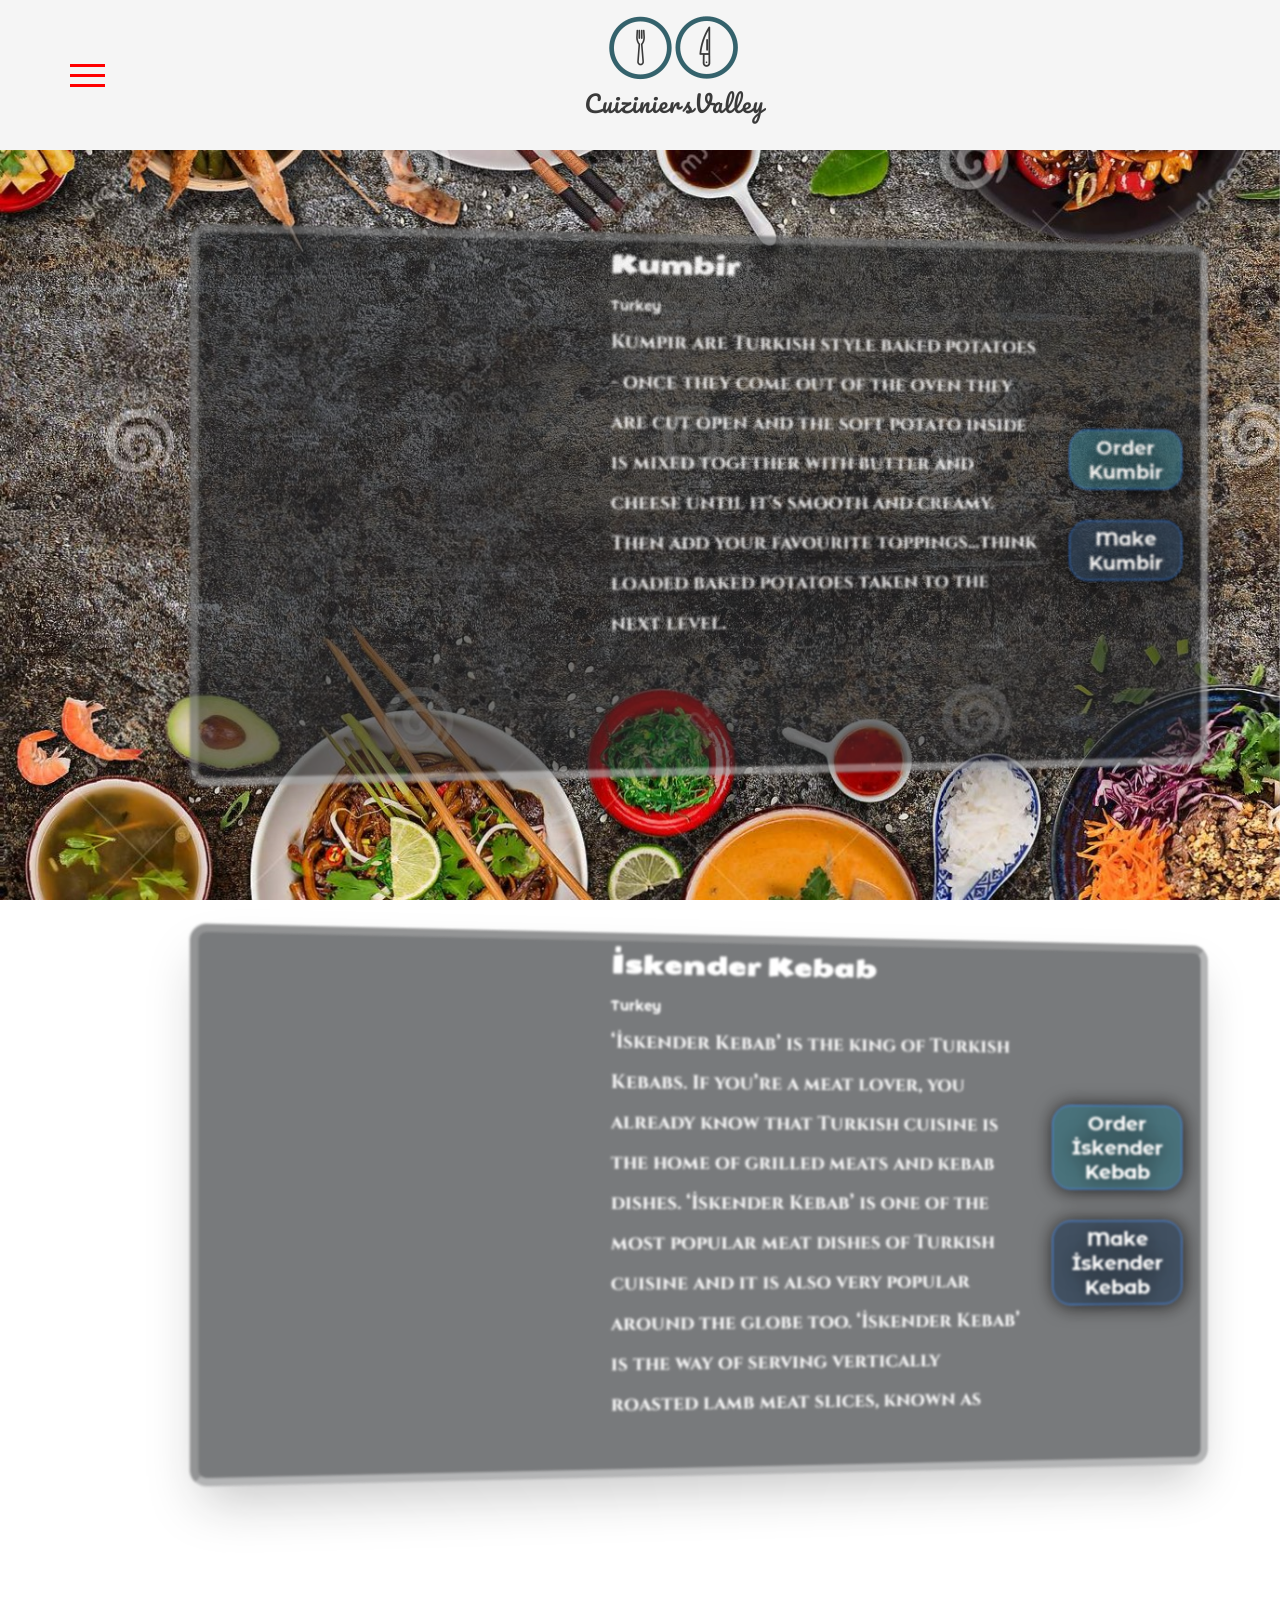
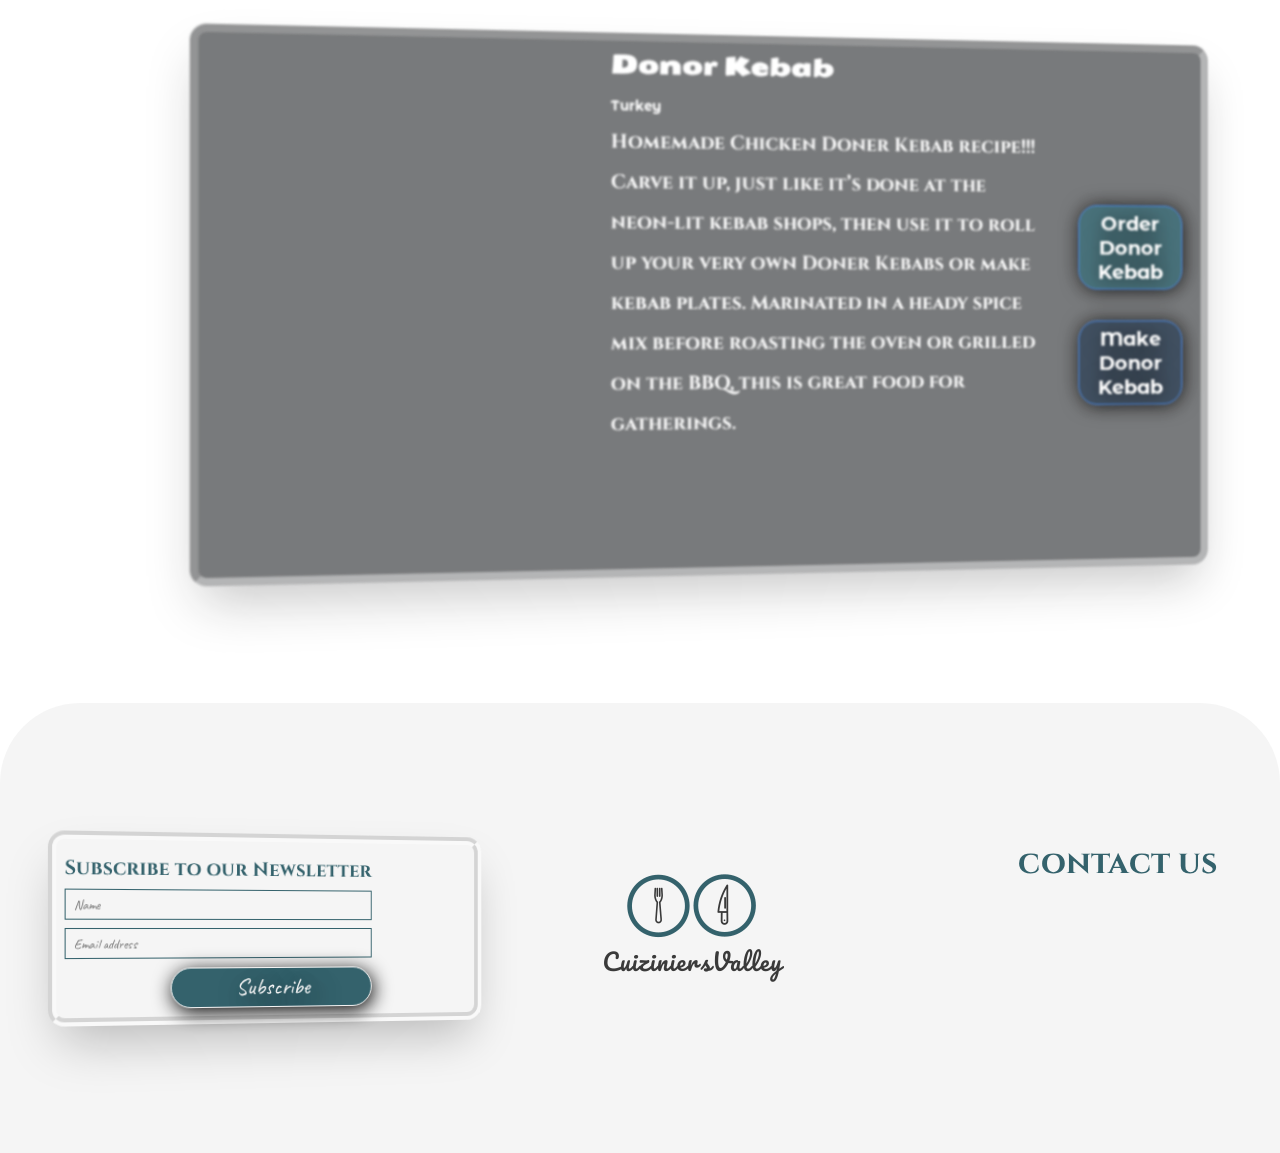
<file: pages/turkey.html>
<!DOCTYPE html>
<html lang="en">

<head>
    <link rel="stylesheet" href="https://use.fontawesome.com/releases/v5.15.2/css/all.css" integrity="sha384-vSIIfh2YWi9wW0r9iZe7RJPrKwp6bG+s9QZMoITbCckVJqGCCRhc+ccxNcdpHuYu" crossorigin="anonymous">
    <link rel="stylesheet" href="../css/style.css">
    <link rel="stylesheet" href="../css/countries.css">
    <meta charset="UTF-8">
    <meta http-equiv="X-UA-Compatible" content="IE=edge">
    <meta name="viewport" content="width=device-width, initial-scale=1.0">
    <title>Turkish Valley</title>
</head>

<body>
    <header>
        <div class="container">
            <nav class="navbar" id='navbar'>

                <div class="humburger-menu" id="humburger-menu">
                    <div class='line line-1'></div>
                    <div class='line line-2'></div>
                    <div class='line line-3'></div>

                </div>
                <ul class="nav-list">
                    <li class="nav-item">

                        <a href="../index.html" class="nav-link">Home</a>
                    </li>

                    <li class="nav-item">

                        <a href="../pages/jordan.html" class="nav-link">Jordan</a>
                    </li>

                    <li class="nav-item">

                        <a href="../pages/syria.html" class="nav-link">Syria</a>
                    </li>

                    <li class="nav-item">

                        <a href="../pages/turkey.html" class="nav-link">Turkey</a>
                    </li>

                    <li class="nav-item">

                        <a href="../pages/iraq.html" class="nav-link">Iraq</a>
                    </li>

                    <li class="nav-item">

                        <a href="../pages/order.html" class="nav-link">Order</a>
                    </li>
                    <li class="nav-item">

                        <a href="../pages/addnewdish.html" class="nav-link">suggest a dish</a>
                    </li>
                    <li class="nav-item">

                        <a href="../pages/aboutus.html" class="nav-link">About us</a>
                    </li>
                    
                    <li class="nav-item">

                        <a href="../pages/contactus.html" class="nav-link">Contact us</a>
                    </li>
                </ul>



            </nav>

        </div>






        <!-- Start right Side  -->
        <div id="headerRightSide">
            <img id="LOGOPIC" src="../images/23f6962c-0cd4-4ec5-8cde-130ca5d1f8b8_200x200.png">


        </div>

        <!-- finish right side -->

    </header>
    <main>
        <div class="backgroundImg">

        </div>
        <section id="Turkey" class="cuisineSection">

        </section>

    </main>
    <div id="footer">

        <form id="bottomForm" action="">
            <p id="subscribe">Subscribe to our Newsletter</p>
            <input id="name" type="text" placeholder="Name" name="name" required>
            <input id="email" type="text" placeholder="Email address" name="mail" required>
            <input id="submitButton" type="submit" value="Subscribe">
        </form>

        <img id="LOGOPICButtom" src="../images/23f6962c-0cd4-4ec5-8cde-130ca5d1f8b8_200x200.png">
        <div class="socialMedia">

            <p id="cuntactUs">contact us</p>
            <nav>

                <ul id="socialMedia">

                    <li>
                        <i class="fab fa-facebook-square"></i>
                    </li>
                    <li>
                        <i class="fab fa-instagram"></i>

                    </li>

                    <li>
                        <i class="fab fa-whatsapp"></i>

                    </li>
                    <li>
                        <i class="fab fa-google-plus-square"></i>
                    </li>

                </ul>
            </nav>

        </div>



    </div>

    <script src="../javascript/app.js"></script>
    <script src="../javascript/dishcards.js"></script>
</body>

</html>
</file>
<file: css/style.css>
@import url('https://fonts.googleapis.com/css2?family=Cinzel:wght@600&display=swap');
@import url('https://fonts.googleapis.com/css2?family=Seymour+One&display=swap');
@import url('https://fonts.googleapis.com/css2?family=Montserrat+Alternates:wght@300&display=swap');
@import url('https://fonts.googleapis.com/css2?family=Caveat:wght@700&display=swap');
* {
    margin: 0;
    padding: 0;
    box-sizing: border-box;
    font-family: 'Caveat', cursive;
}

p {
    font-family: 'Cinzel', serif !important;
    font-size: 1.2rem;
    font-weight: bolder;
    line-height: 2.5rem;
}

h1,
h2 {
    font-family: 'Seymour One', sans-serif;
    line-height: 3rem;
}

h3,
h4 {
    font-family: 'Montserrat Alternates', sans-serif;
    line-height: 2rem;
}


/* HEADER */

header {
    background-color: whitesmoke;
    height: 150px;
    width: 100%;
    margin: 0 0 5px 0;
}

#LOGOPIC {
    position: relative;
    /* border: solid rgb(26, 211, 125); */
    left: 45%;
    top: -30px;
}


/* Humburger Menu */

.humburger-menu {
    width: 35px;
    /* background-color: blue; */
    height: 30px;
    position: fixed;
    top: 60px;
    left: 70px;
    cursor: pointer;
    display: flex;
    flex-direction: column;
    justify-content: space-around;
}

.line {
    width: 100%;
    height: 3px;
    left: 70px;
    /* border:  solid black; */
    background-color: #ff0000;
    transition: all 0.8s;
}

.change .line-1 {
    transform: rotateZ(-405deg) translate(-8px, 6px);
}

.change .line-2 {
    opacity: 0;
}

.change .line-3 {
    transform: rotateZ(405deg) translate(-8px, -6px);
}

.navbar {
    width: 200px;
    height: 100%;
    position: fixed;
    top: 0;
    left: -400px;
    display: flex;
    background-color: rgba(52, 98, 108, 0.7);
    justify-content: center;
    align-items: center;
    /* border-radius: 70% 0 0 70%; */
    transition: left 0.8s cubic-bezier(0.1, 0.7, 1, 1);
    z-index: 2;
}

.change {
    left: 0;
}

.nav-list {
    text-align: left;
    display: inline-block;
}

.nav-item {
    list-style: none;
    margin: 25px;
}

.nav-link {
    text-decoration: none;
    font-size: 22px;
    color: whitesmoke;
    font-weight: 300;
    letter-spacing: 1px;
    text-transform: uppercase;
    padding: 3px 0;
    position: relative;
}


/* make orage lines */


/* upper border */

.nav-link::before {
    content: " ";
    width: 100%;
    height: 4px;
    background-color: #ff0000;
    position: absolute;
    left: 0;
    transform: scaleX(0);
    transition: transform 0.5s;
}


/* bottom Border  */

.nav-link::after {
    content: " ";
    width: 100%;
    height: 4px;
    background-color: #ff0000;
    position: absolute;
    left: 0;
    transform: scaleX(0);
    transition: transform 0.5s;
}

.nav-link::before {
    top: 0;
    transform-origin: left;
}

.nav-link::after {
    bottom: 0;
    transform-origin: right;
}


/* Hover effect on menu */

.nav-link:hover::before,
.nav-link:hover::after {
    transform: scaleX(1);
}


/* Footer */

#footer {
    z-index: 10;
    color: #34626c;
    margin-top: 3rem;
    min-height: 50vh;
    border-top-left-radius: 5rem;
    border-top-right-radius: 5rem;
    height: fit-content;
    width: 100%;
    background: #f2f2f2cb;
    display: flex;
    flex-wrap: wrap;
    justify-content: space-around;
    align-items: center;
}

#LOGOPICButtom {
    margin-right: 7rem;
}

#bottomForm {
    display: flex;
    flex-direction: column;
    flex-wrap: wrap;
    transform: perspective(1500px) rotateY(15deg);
    border-radius: 1rem;
    border: 0.5rem rgba(255, 255, 255, 0.445);
    border-style: groove;
    padding: 0.5rem;
    box-shadow: rgba(0, 0, 0, 0.25) 0px 25px 50px -12px;
    width: 35%;
    min-width: fit-content;
    font-size: 25px;
    color: #34626c;
    min-height: fit-content;
    height: 60%;
    animation: hover infinite;
    animation-timing-function: linear;
}

#bottomForm:hover {
    animation: hov 3s infinite;
}

@keyframes hov {
    0% {
        transform: perspective(1500px) rotateY(15deg);
    }
    50% {
        transform: rotateY(-15deg) perspective(0px);
    }
    100% {
        transform: perspective(1500px) rotateY(15deg);
    }
}

#bottomForm input[type=submit]:hover {
    opacity: 0.9;
    color: whitesmoke;
    background-color: #34626c;
    transform: scale(1.1);
}

#bottomForm input[type=text] {
    width: 75%;
    padding: 0.5rem;
    display: inline-block;
    border: 1px solid #34626c;
    background-color: whitesmoke;
    text-align: start;
    color: #34626c;
    height: 30px;
    margin-right: 1%;
    margin-bottom: 2%;
}

#submitButton {
    box-shadow: 2px 4px 20px 0 #000000;
    text-shadow: 6px 8px 29px #000000;
    border: outset #4c6c74b9 2px;
    text-decoration: none;
    cursor: pointer;
    background-color: #34626c;
    width: 40.5%;
    font-size: 23px;
    width: 50%;
    display: inline-block;
    border: 1px solid whitesmoke;
    text-align: start;
    color: whitesmoke;
    border-radius: 20px;
    height: 40px;
    text-align: center;
    align-self: center;
    transition: 0.5s;
}

div.socialMedia {
    display: flex;
    flex-basis: 228px;
    min-height: 25vh;
    width: 20%;
    height: fit-content;
    flex-direction: column;
    justify-content: center;
    align-items: center;
}

div.socialMedia p {
    font-size: 2rem;
}

#footer nav {
    height: fit-content;
}

#footer nav ul {
    height: fit-content;
    list-style: none;
    list-style-type: none;
    display: flex;
    flex-wrap: wrap;
    justify-content: space-evenly;
}

#footer nav ul li {
    font-size: 3.5rem;
    line-height: 1px;
    word-spacing: 1px;
    padding: 2rem;
}
</file>
<file: css/homepage.css>
/* setting the Page */

html,
body {
    max-width: 100%;
    overflow-x: hidden;
}

body {
    min-height: 150vh;
    background-color: transparent;
    z-index: 10;
}


/* RANDOM IMAGES */

main {
    background-color: transparent;
    padding: 0;
    min-height: 100vh;
}

#header2 {
    position: relative;
   height: 70vh;
    width: 100%;
    background-repeat: no-repeat;
    background-size: cover;
    position: relative;
    top: 10%;
    transition: all 0.8s;
    z-index: 1;
}

#EatwithoutBoundries {
    position: absolute;
    display: block;
    font-size: 100px;
    top: 50%;
    left: 50%;
    line-height:5rem;
    font-family: 'Caveat', cursive;
    transform: translate(-50%, -50%);
    color: transparent;
    -webkit-text-stroke-width: 4px;
    -webkit-text-stroke-color: whitesmoke;
    opacity: 90%;
}


#firstParagraph {
    /* position: relative; */
    /* font-family:'Amaranth', sans-serif; */
    font-size: 32px;
    margin: 5rem auto;
    /* padding:5rem; */
    height:35vh;
    text-align:center;
    color:rgb(35, 65, 71);
    /* left: 60px; */
    width: 90%;
    /* margin: 30px; */
}


/* slider  */


/* Slideshow container */

.slideshow-container {
    width: 1000px;
    /* border: tomato solid; */
    position: relative;
    margin: auto;
}

.sliderImage {
    width: 1000px;
    height: 450px;
    /* border: red solid; */
}


/* Hide the images by default */

.mySlides {
    display: none;
}


/* Next & previous buttons */

.prev,
.next {
    cursor: pointer;
    position: absolute;
    top: 50%;
    width: auto;
    margin-top: -22px;
    padding: 16px;
    color: white;
    font-weight: bold;
    font-size: 18px;
    transition: 0.6s ease;
    border-radius: 0 3px 3px 0;
    user-select: none;
}


/* Position the "next button" to the right */

.next {
    right: 0;
    border-radius: 3px 0 0 3px;
}


/* On hover, add a black background color with a little bit see-through */

.prev:hover,
.next:hover {
    background-color: rgba(0, 0, 0, 0.8);
}


/* Caption text */

.text {
    position: absolute;
    font-size: 80px;
    bottom: 150px;
    color: white;
    opacity: 90%;
    width: 100%;
    text-align: center;
    -webkit-text-stroke-width: 2px;
    /* border: blanchedalmond solid; */
    -webkit-text-stroke-color: #34626c;
}

.text:hover {
    color: #383e56;
    -webkit-text-stroke-width: 2px;
    /* border: blanchedalmond solid; */
    -webkit-text-stroke-color: whitesmoke;
}


/* #text{
    position: absolute;
    font-size: 80px;
    bottom: 150px;
    color: white;
    opacity: 90%;
    width: 100%;
    text-align: center;
    -webkit-text-stroke-width: 2px;

    -webkit-text-stroke-color: #34626c ;

} */


/* Number text (1/3 etc) */

.numbertext {
    color: #f2f2f2;
    font-size: 12px;
    padding: 8px 12px;
    position: absolute;
    top: 0;
}


/* The dots/bullets/indicators */

.dot {
    cursor: pointer;
    height: 15px;
    width: 15px;
    margin: 0 2px;
    background-color: #bbb;
    border-radius: 50%;
    display: inline-block;
    transition: background-color 0.6s ease;
}

.active,
.dot:hover {
    background-color: #717171;
}


/* Fading animation */

.fade {
    -webkit-animation-name: fade;
    -webkit-animation-duration: 1.5s;
    animation-name: fade;
    animation-duration: 1.5s;
}

@-webkit-keyframes fade {
    from {
        opacity: .4
    }

    to {
        opacity: 1
    }
}


/* slider  */


/* Slideshow container */


/* Hide the images by default */

.mySlides {
    display: none;
}


/* Next & previous buttons */

.prev,
.next {
    cursor: pointer;
    position: absolute;
    top: 50%;
    width: auto;
    margin-top: -22px;
    padding: 16px;
    color: white;
    font-weight: bold;
    font-size: 18px;
    transition: 0.6s ease;
    border-radius: 0 3px 3px 0;
    user-select: none;
}


/* Position the "next button" to the right */

.next {
    right: 0;
    border-radius: 3px 0 0 3px;
}


/* On hover, add a black background color with a little bit see-through */

.prev:hover,
.next:hover {
    background-color: rgba(0, 0, 0, 0.8);
}


/* Caption text */


/* Number text (1/3 etc) */

.numbertext {
    color: #f2f2f2;
    font-size: 12px;
    padding: 8px 12px;
    position: absolute;
    top: 0;
}


/* The dots/bullets/indicators */

.dot {
    cursor: pointer;
    height: 15px;
    width: 15px;
    margin: 0 2px;
    background-color: #bbb;
    border-radius: 50%;
    display: inline-block;
    transition: background-color 0.6s ease;
}

.active,
.dot:hover {
    background-color: #717171;
}


/* Fading animation */

.fade {
    -webkit-animation-name: fade;
    -webkit-animation-duration: 1.5s;
    animation-name: fade;
    animation-duration: 1.5s;
}

@-webkit-keyframes fade {
    from {
        opacity: .4
    }
    to {
        opacity: 1
    }
}

@keyframes fade {
    from {
        opacity: .4
    }

    to {
        opacity: 1
    }
}
</file>
<file: css/addDishstyle.css>
/* add background image for body */
main{
    display:flex;
    flex-direction:column;
    justify-content:center;
    align-items: center;
}
#backgroundImg {
    /* position: absolute; */
    width: 100%;
    height: 100vh;
    background-image: url("../images/flat-lay-assortment-delicious-poke-bowl.jpg");
    position: fixed;
    top: 0;
    background-repeat: no-repeat;
    background-size: cover;
    background-attachment: fixed;
    z-index: -5;
}
#addNewDishForm {
    margin: 10rem 0;
    font-size: 28px;
    border: #34626c 3px solid;
    border-radius: 10px;
    background-color: rgba(52, 98, 108, 0.685);
    color: white;
    /* max-width:70%; */
    width: 80%;
    display:flex;
    flex-direction:column;
    min-width: fit-content;
    justify-content: center;
    align-items: center;
}
#generalData{
    min-height:33vh;
    display:flex;
    justify-content:space-between;
    flex-direction:column;
    align-items: center;
    border:none;
}
#generalInfo{
    border:none;
    display:flex;
    justify-content:space-between;
    width: 100%;
}
fieldset{
    height:fit-content;
    margin: 1rem auto;
}
label{
    min-width: fit-content;
    margin:2rem;
    min-height: fit-content;
    display:flex;
    align-items: center;
    color: white;
    font-size:1.8rem;
}
input{
    margin-left: 0.4rem;
}
label,select,textarea{
    margin-left: 1rem;
}


#img{
    width: 50rem;
}
textarea {
    width: 50rem;
    background: transparent;
    background-color: rgb(245, 245, 245, 0.7);
    border-radius: 7px;
    border: none;
    color: #383e56;
    font-size: 30px;
    height:20vh;
}

.recipeFields{
    border: none;
    display: flex;
    flex-direction:column;
    justify-content: center;
    align-items: center;
}
#insCont{
    display: flex;
    width: fit-content;
    width: 100%;
    align-items:center;
    border: none;
    justify-content:space-around;
}
#instructions{
    width: 40rem;
}
#recipeCont{
    border: none;
    display: flex;
    align-items: center;
    width: fit-content;
    width: 100%;
    border: none;
    justify-content:space-around;
}
#Quantity{
    width: fit-content;
}
#quant{
    width: 10%;
    margin:0;
}
#units{
    width: 70%;
}

main input {
    /* the size of font and input area good */
    color: #383e56;
    width: 250px;
    background: transparent;
    background-color: rgb(245, 245, 245, 0.7);
    border-radius: 7px;
    border-bottom: 2px solid #34626c;
    font-size: 30px;
}
#countryNewDish,
select,
#TypeDish {
    width: 250px;
    background: transparent;
    background-color: rgb(245, 245, 245, 0.7);
    border-radius: 7px;
    color: #34626c;
    border-bottom: 2px solid #34626c;
    font-size: 30px;
}

select option {
    /* margin: 40px; */
    background-color: rgba(245, 245, 245, 0.7);
    color: #34626c;
    /* text-shadow: 0 1px 0 rgba(0, 0, 0, 0.4); */
}

select::placeholder {
    color: #34626c;
}

#listOfIngrediants {
     min-width: 50%;
     padding:1rem;
     list-style:none;
    width: fit-content;
    overflow-y: scroll;
    max-height: 40vh;
}
.btn {
    margin: 0 0 75 650px;
    left: 230px;
    width: 3rem;
    height: 3rem;
    font-size: 1.3rem;
    font-weight: bolder;    
    box-shadow: 1px 1px 20px 0 #000000;
    text-shadow: 1px 1px 20px #000000;
    border: solid #82abe6 1px;
    text-decoration: none;
    display: inline-block;
    cursor: pointer;
    text-align: center;
    transition: 0.6s;
    background: #07a70f;
    border-radius: 20px;
    color: #FFFFFF;
}
.btn:hover {
    transform: scale(1.1);
    border: solid #519651 1px;
    background: #d0981e60;
    border-radius: 20px;
    text-decoration: none;
}
.delete{
    box-shadow: 2px 4px 20px 0 #000000;
    text-shadow: 6px 8px 29px #000000;
    border: outset #4c6c74b9 2px;
    text-decoration: none;
    cursor: pointer;
    background-color: #ff0000;
    font-size: 23px;
    width: 4rem;
    display: inline-block;
    border: 1px solid whitesmoke;
    text-align: start;
    color: whitesmoke;
    border-radius: 5px;
    height: 2rem;
    text-align: center;
    align-self: center;
    transition: 0.5s;
}

.delete:hover{
    opacity: 0.9;
    color: whitesmoke;
    background-color: #34626c;
    transform: scale(1.1);
}

#listOfInstructions{
    min-width: 50%;
    padding:1rem;
    max-width: 60%;
    width: fit-content;
    overflow-y: scroll;
    max-height: 40vh;
}

#sub{
    margin: 0 0 75 450px;
    width: 200px;
    height: 50px;
    background: #2b3c4f;
    border-radius: 20px;
    color: #FFFFFF;
    font-size: 1.3rem;
    font-weight: bolder;
    padding: 5px 20px;
    box-shadow: 1px 1px 20px 0 #000000;
    text-shadow: 1px 1px 20px #000000;
    border: solid #337FED 1px;
    text-decoration: none;
    display: inline-block;
    cursor: pointer;
    text-align: center;
    transition: 0.6s;
}
#sub:hover{
    transform: scale(1.1);
    border: solid #222529 1px;
    background: #1e62d060;
    border-radius: 20px;
    text-decoration: none;
}
#reset{
    margin: 0 0 75 650px;
    left: 230px;
    width: 200px;
    height: 50px;
    font-size: 1.3rem;
    font-weight: bolder;
    padding: 5px 20px;
    box-shadow: 1px 1px 20px 0 #000000;
    text-shadow: 1px 1px 20px #000000;
    border: solid #82abe6 1px;
    text-decoration: none;
    display: inline-block;
    cursor: pointer;
    text-align: center;
    transition: 0.6s;
    background: #ff9900;
    border-radius: 20px;
    color: #FFFFFF;
}
#reset:hover {
    transform: scale(1.1);
    border: solid #67707c 1px;
    background: #d0981e60;
    border-radius: 20px;
    text-decoration: none;
}
#butns{
    border: none;
    display: flex;
    width: 50%;
    justify-content:space-around;
}
</file>
<file: css/contactus.css>
body {font-family: Arial, Helvetica, sans-serif;}
        * {box-sizing: border-box;}
        
        input[type=text], select, textarea {
          width: 100%;
          padding: 12px;
          border: 1px solid #ccc;
          border-radius: 4px;
          box-sizing: border-box;
          margin-top: 6px;
          margin-bottom: 16px;
          resize: vertical;
        }
        h3{
          font-weight: 900;
          font-size:2rem;
        }
        
        main {
          height: 170vh;
          border: solid rgb(255, 255, 255);
          background-image: url(/images/127038862-greek-food-background-traditional-different-greek-dishes-top-view-.jpg);
          background-repeat: no-repeat;
          
          background-size: cover;
        }
        
        #container2 {
         background-color: rgba(95, 158, 160, 0.425);
          border-radius: 30px;
          padding: 0 100px;
          margin: 100px auto;
          max-width:70%;
          max-height: 110vh;
          /* background-color: rgba(255, 127, 80, 0.048); */
        }
        
        #sobmit{
          width: 100px;
          height: 33px;
          font-size: 22px;
        }
</file>
<file: css/countries.css>
* {
    padding: 0;
    margin: 0;
}

h4 {
    font-size: smaller;
}

.backgroundImg {
    height: 100vh;
    width: 100%;
    background: url(/images/asian-food-background-various-ingredients-rustic-stone-top-view-vietnam-thai-cuisine-148762904.jpg);
    position: fixed;
    background-repeat: no-repeat;
    background-size: cover;
    background-attachment: fixed;
    top: 0;
    z-index: -5;
}

.cuisineSection {
    background: transparent;
    z-index: 5;
    width: 100%;
    display: flex;
    flex-direction: column;
    min-height: fit-content;
}

.cardDiv * {
    color: #FFFFFF;
}

p {
    /* width: 400px; */
}

.cardDiv {
    margin-top: 5%;
    width: 80%;
    min-height: 60vh;
    filter: blur(0.8px);
    opacity: .9;
    /* height: 500px; */
    margin: 5rem auto;
    background-color: #202327ad;
    transform: translateX(5rem) perspective(1500px) rotateY(7deg);
    border-radius: 1rem;
    border: 0.5rem inset rgba(255, 255, 255, 0.445);
    box-shadow: rgba(0, 0, 0, 0.25) 0px 25px 50px -12px;
    transition: transform 1s ease 0s;
}

.cardDiv:hover {
    filter: blur(0);
    opacity: 1;
    transform: perspective(3000px) rotateY(0deg);
}

main article {
    width: 98%;
    height: 100%;
    display: flex;
    justify-content: space-around;
    flex-wrap: none;
}

article .cardImgs {
    background-repeat: no-repeat;
    background-position: center;
    background-size: 100% 100%;
    /* min-width: 40%; */
    border-top-left-radius: 1rem;
    border-bottom-left-radius: 1rem;
    transform: skewX(-10deg) translateX(-10%);
    height: 100%;
    min-width: 40% !important;
}

.btnDivs {
    display: flex;
    flex-direction: column;
    justify-content: center;
    flex-basis: 20%;
    flex-wrap: wrap;
    align-items: center;
    margin-left: 30px;
    justify-items: center;
}

.info {
    flex-grow: 1;
}
.info p{
    overflow-y: scroll;
    flex-grow: 1;
    max-height: 78%;
}

.btnDivs button {
    margin: 1rem 0;
    background: #2b3c4f;
    border-radius: 20px;
    color: #FFFFFF;
    font-family: 'Montserrat Alternates';
    font-size: 1.3rem;
    font-weight: bolder;
    padding: 5px 20px;
    box-shadow: 1px 1px 20px 0 #000000;
    text-shadow: 1px 1px 20px #000000;
    border: solid #337FED 1px;
    text-decoration: none;
    display: inline-block;
    cursor: pointer;
    text-align: center;
    transition: 0.6s;
}

.btnDivs button:hover {
    transform: scale(1.1);
    border: solid #222529 1px;
    background: #1e62d060;
    border-radius: 20px;
    text-decoration: none;
}

.orderBtn {
    background-color: #34626c !important;
}

label {
    margin-left: 0.5rem;
}

.recipe li:hover {
    background-color: #202327cc;
}

.orderBtn:hover {
    background-color: rgba(52, 98, 108, 0.651) !important;
}

.recipe {
    width: 95%;
    display: flex;
    justify-content: space-between;
    height: 100%;
}

.recipe:nth-child(n) {
    padding: 1rem;
}

.recipe ul {
    background: url(/images/DD-Old-Note-Paper-Background-22312-Preview.jpg);
    flex-grow: 1;
    min-height: 100%;
    height: 100%;
    background-size: cover;
    line-height: 1.2rem;
    min-width: 40%;
    flex-wrap: wrap;
    overflow-y: scroll;
    max-height:78%;
    border-radius: 10px;
    box-shadow: 1px 1px 10px 0 #fff;
}

.recipe ul li {
    font-size: 1.3em;
    padding-top: 0.2rem;
    padding-left: 1rem;
    width: fit-content;
}

.recipe ol {
    padding-top: 2rem;
    overflow-y: scroll;
    max-height:78%;
    /* list-style:none; */
    padding-left:3rem;
    /* transform: translateX(1rem); */
    flex-grow: 1;
    /* justify-self: start ; */
}

.recipe button {
    height: fit-content;
    align-self: flex-end;
    width: 8rem;
    height: 70px;
    border-radius: 20px;
    background: #3380ed93;
    font-family: 'Montserrat Alternates';
    font-size: 1.3rem;
    font-weight: bolder;
    padding: 5px 20px;
    box-shadow: 1px 1px 20px 0 #5f5e5e;
    text-shadow: 1px 1px 20px #000000;
    border: solid #337FED 1px;
    text-decoration: none;
    display: inline-block;
    cursor: pointer;
    transition: .8s;
}

.recipe button:hover {
    background: #7db2fc93;
}
</file>
